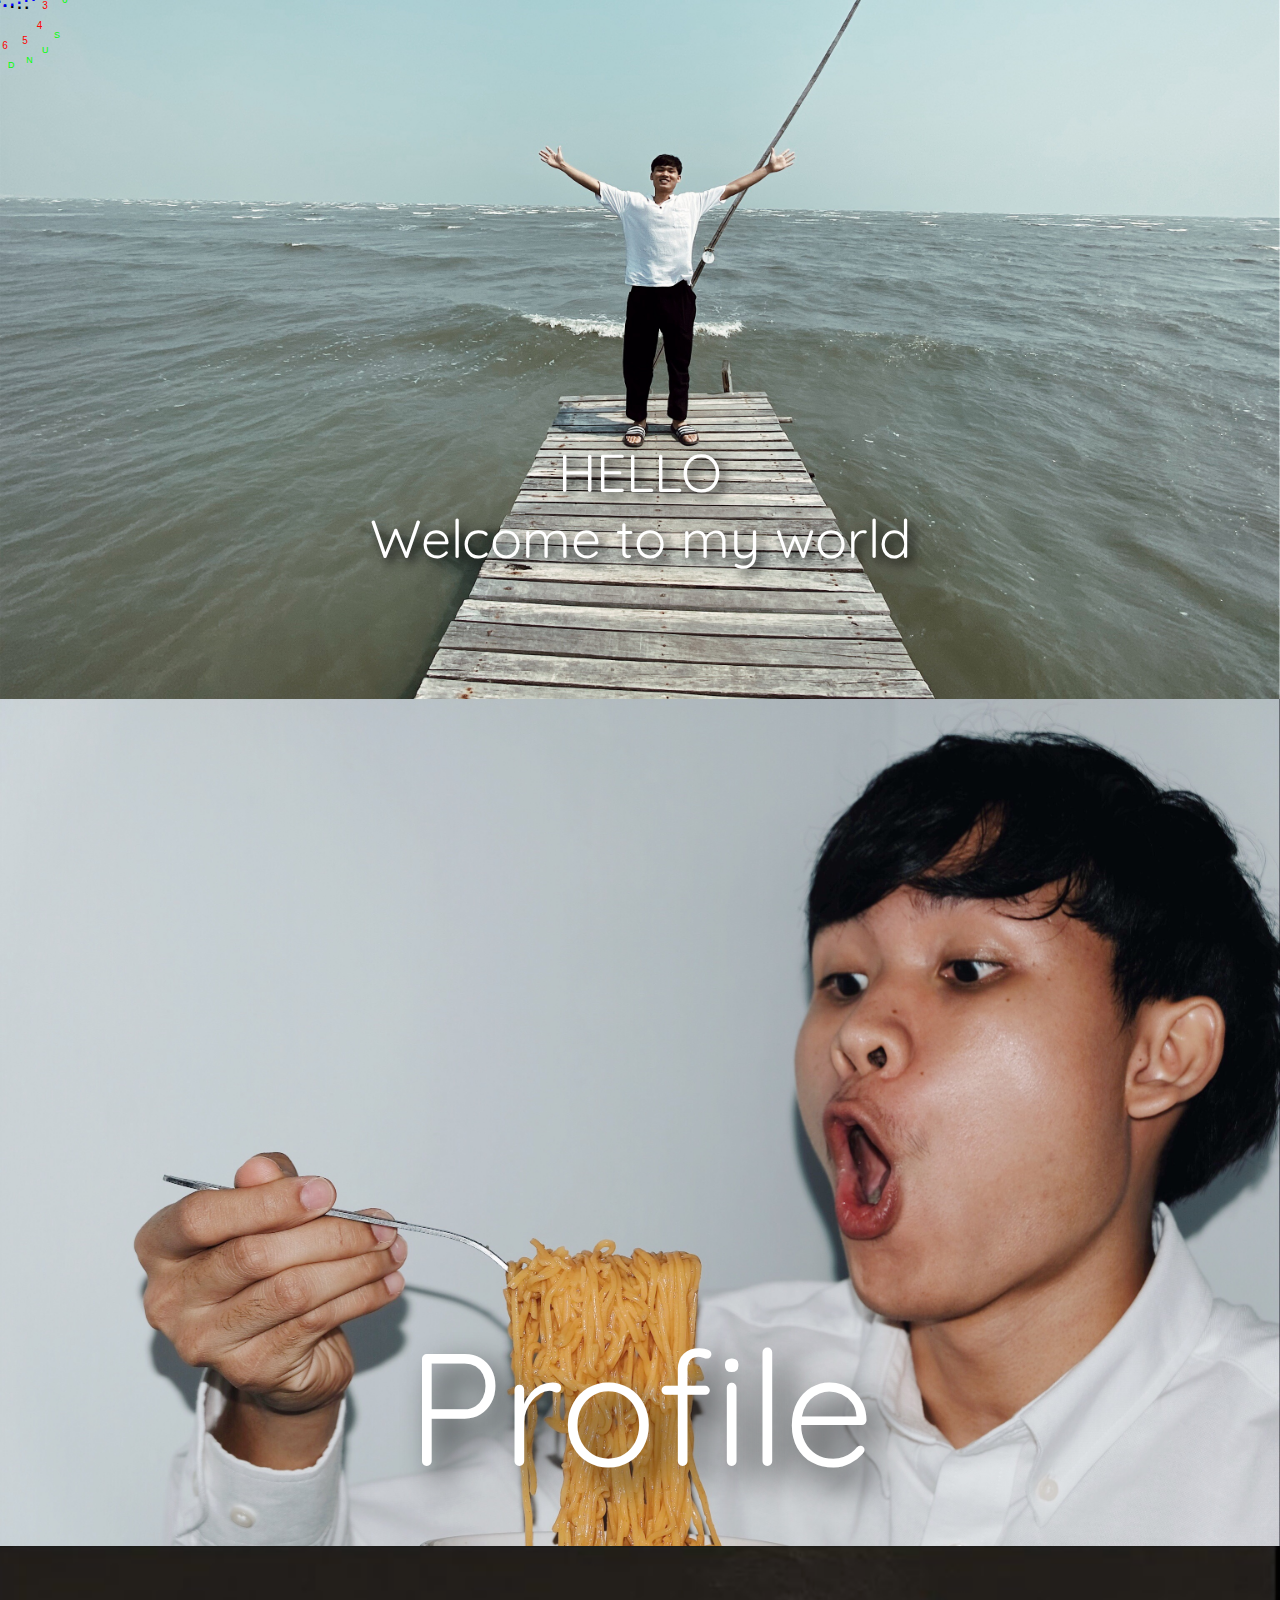
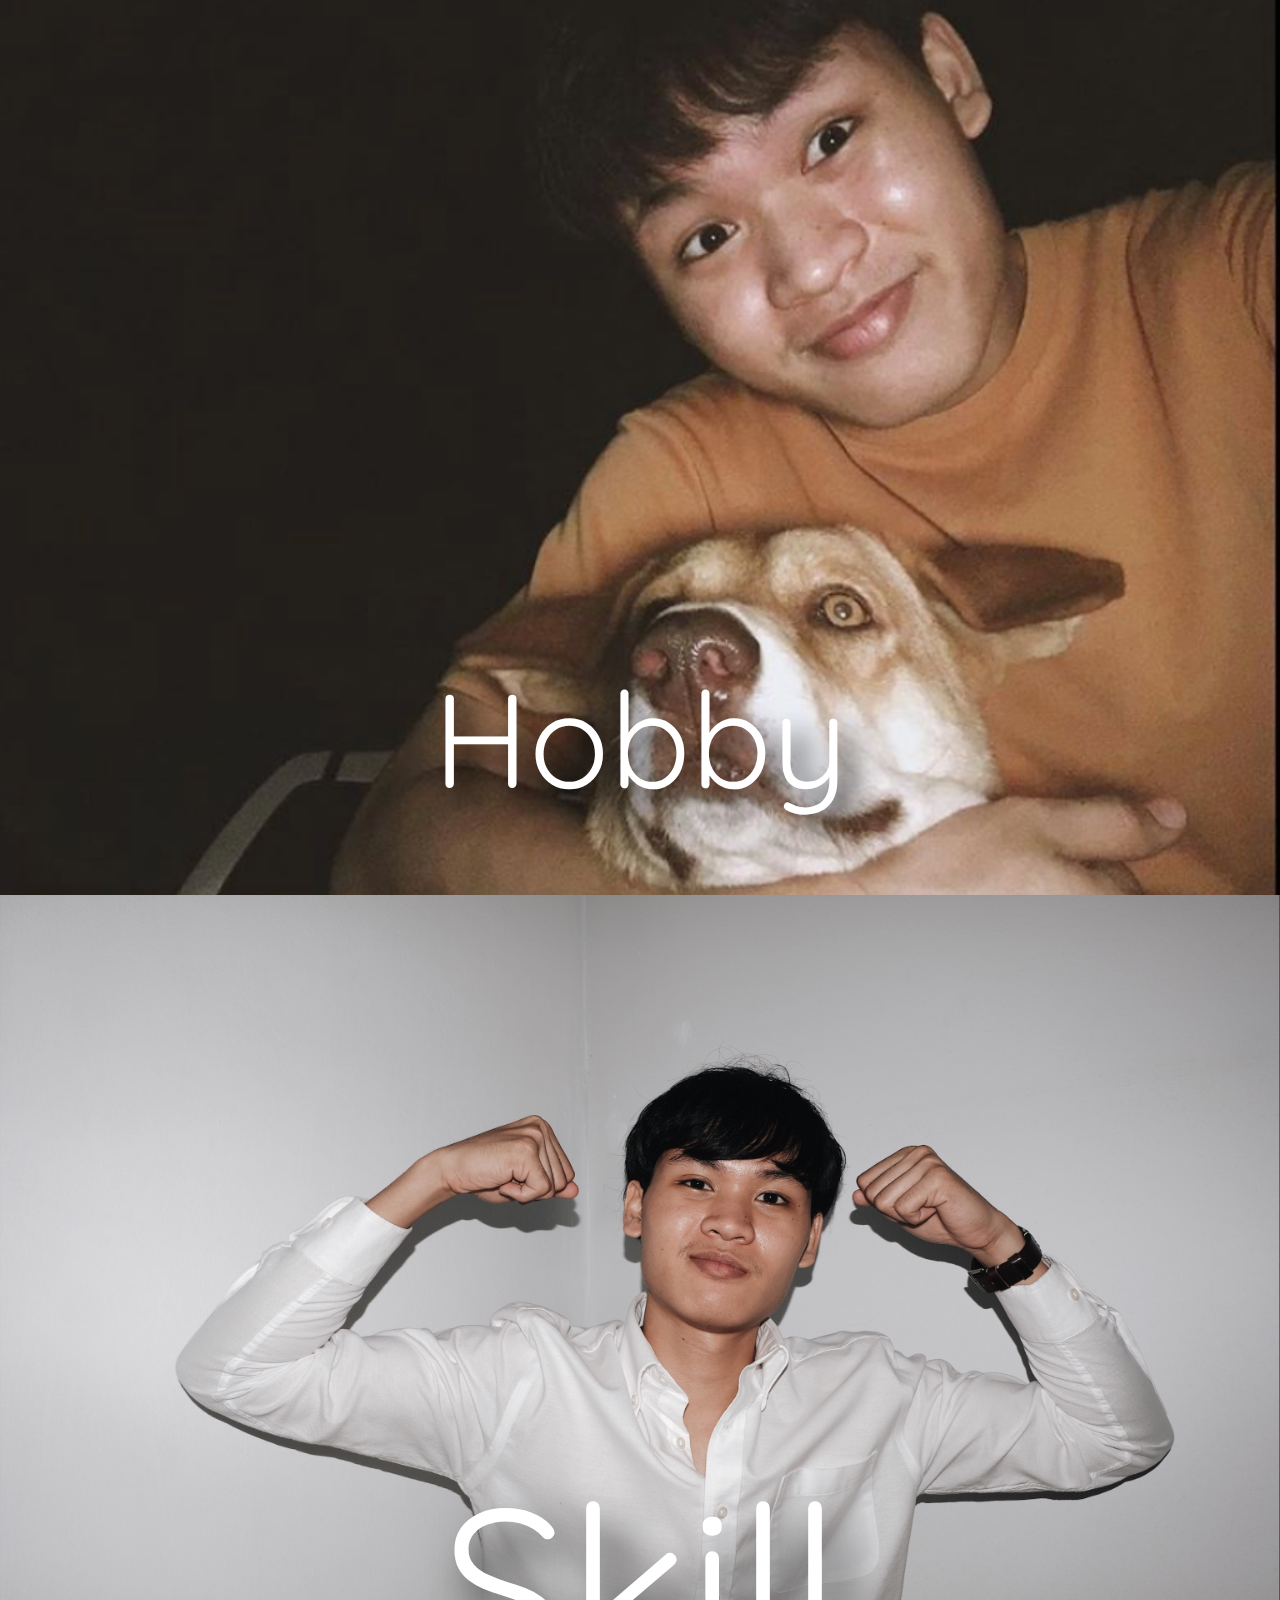
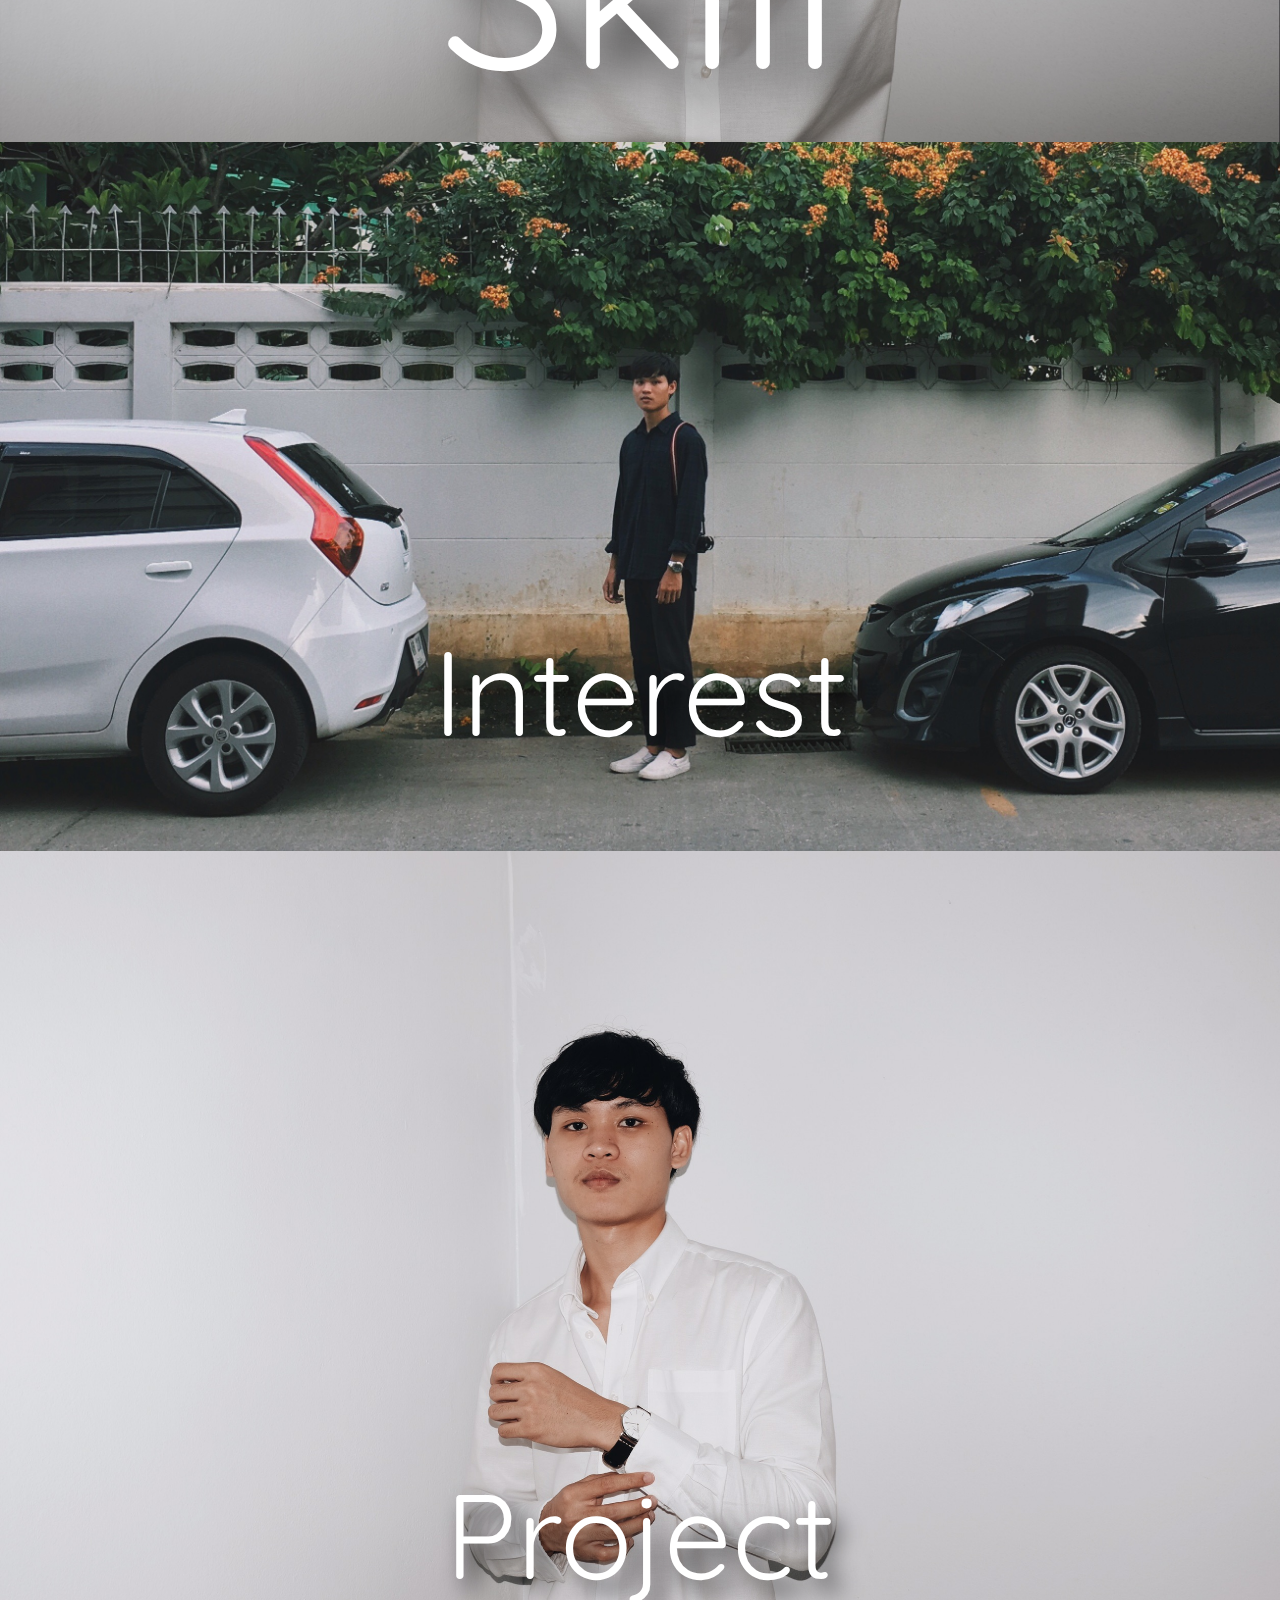
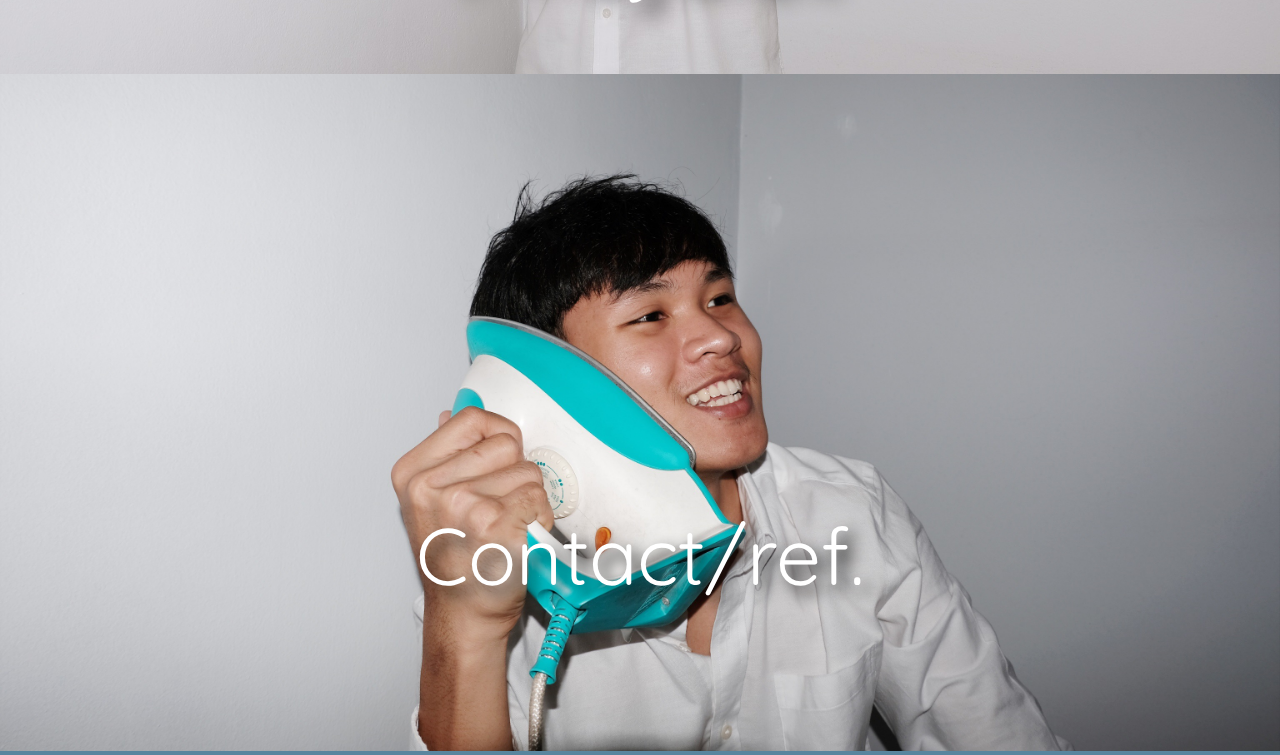
<file: index.html>
<!DOCTYPE html>
<html>
<head>
  <meta name="viewport" content="width=device-width, initial-scale=1">
  <link rel='stylesheet' type='text/css' media='screen' href='css.css'>
  <link href="https://fonts.googleapis.com/css?family=Prompt|Quicksand:700&display=swap" rel="stylesheet">
  <SCRIPT LANGUAGE="javascript" TYPE="text/javascript" src='a.js'></SCRIPT>
</head>
<body>
  <div class="css1"></div>
    <div class="css2"></div>
    
        
    <div class="a1"><img src="pic/photo4.jpg"></div>
      <div class="flex_container1">
          <div class ="a11"> HELLO </br> Welcome to my world</div>
      </div>

    <div class="a2"><img src="pic/photo1.jpg"></div>
      <div class="flex_container2">
          <div class ="a12"> <a href="Profile.html">Profile</a></div>
     </div>

    <div class="a3"><img src="pic/Screen Shot 2563-03-07 at 15.42.41.png"></div>
      <div class="flex_container3">
          <div class ="a13"> <a href="hobby.html">Hobby</a></div>
      </div>

    <div class="a4"><img src="pic/photo3.jpg"></div>
      <div class="flex_container4">
          <div class ="a14"><a href="skill.html">Skill</a></div>
      </div>

    <div class="a5"><img src="pic/photo7.jpg"></div>
      <div class="flex_container5">
         <div class ="a15"> <a href="interest.html">Interest</a></div>
      </div>

      <div class="a7"><img src="pic/S__13533312.jpg"></div>
      <div class="flex_container7">
          <div class ="a17"> <a href="project.html">Project</a></div>
      </div>
  </div>

      <div class="a6"><img src="pic/photo2.jpg"></div>
      <div class="flex_container6">
          <div class ="a16"> <a href="contact.html">Contact/ref.</a></div>
      </div>
  </div>
</body>
</html>
</file>
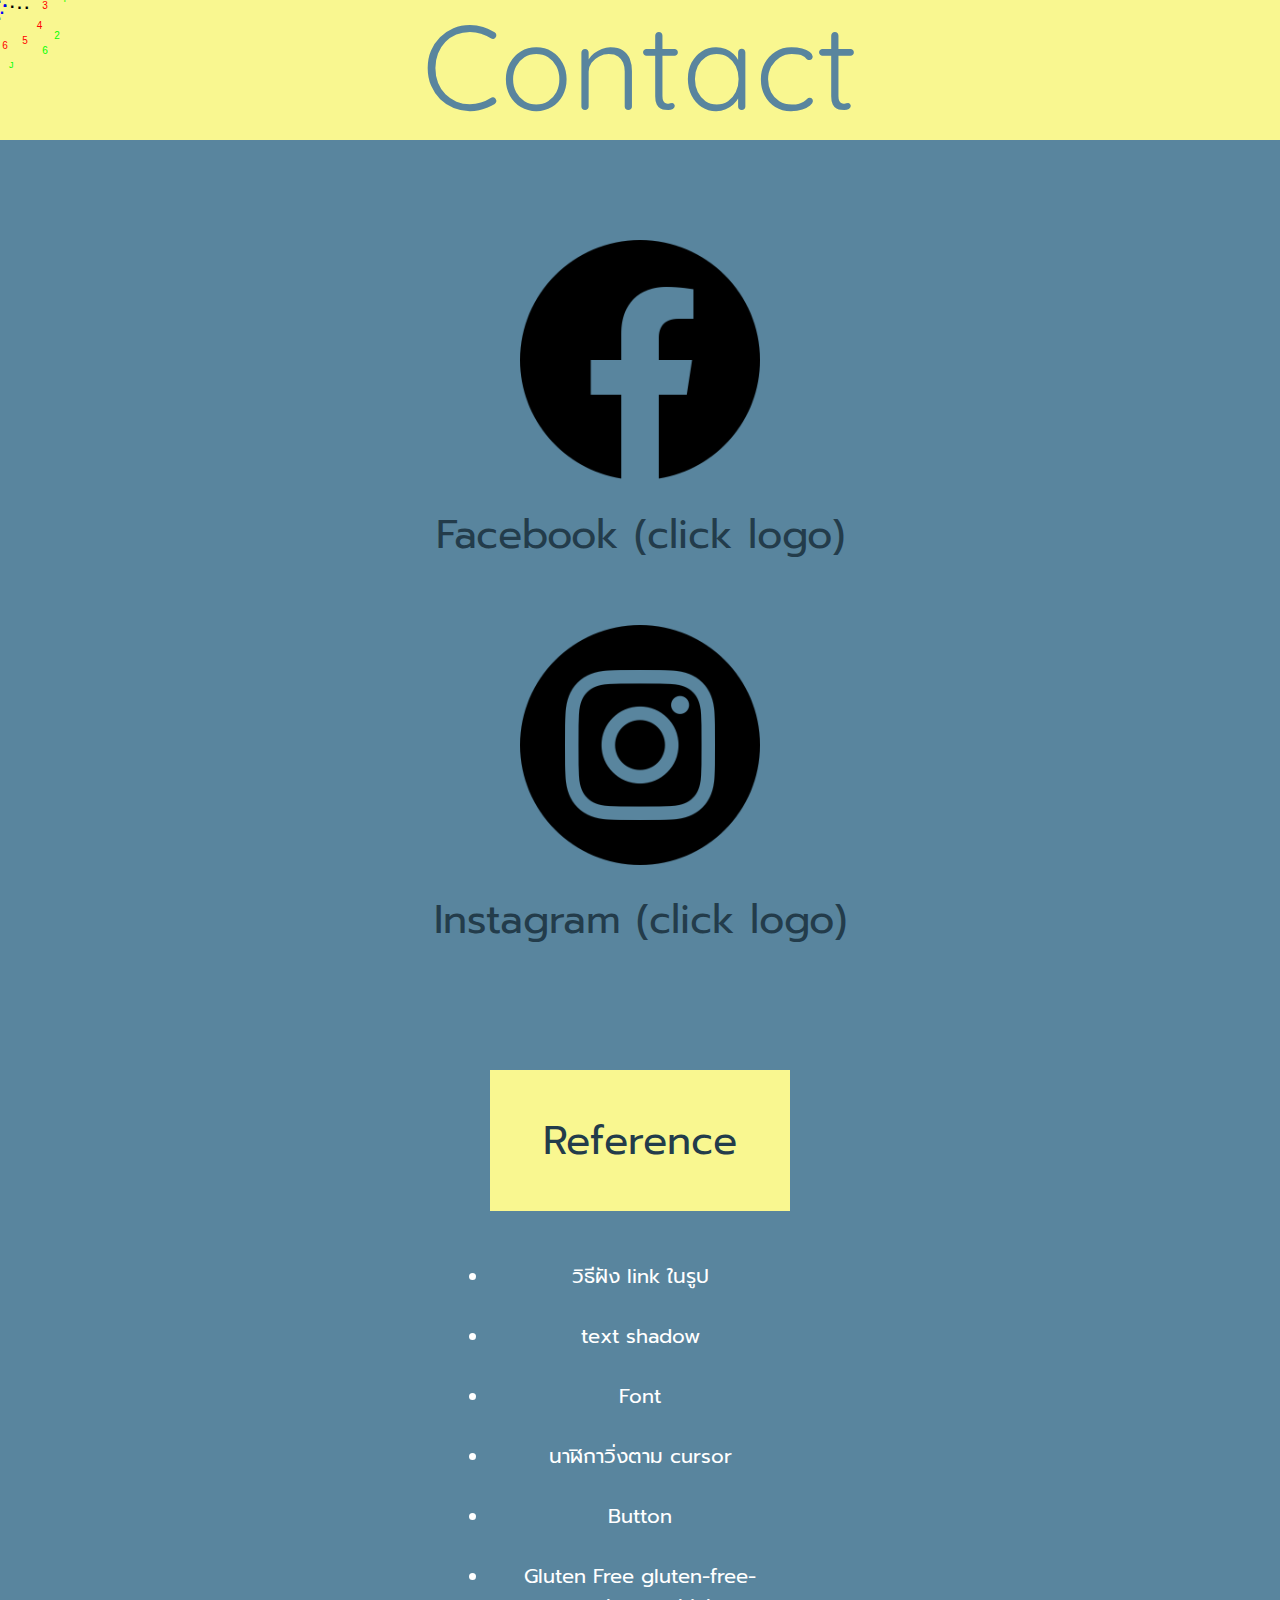
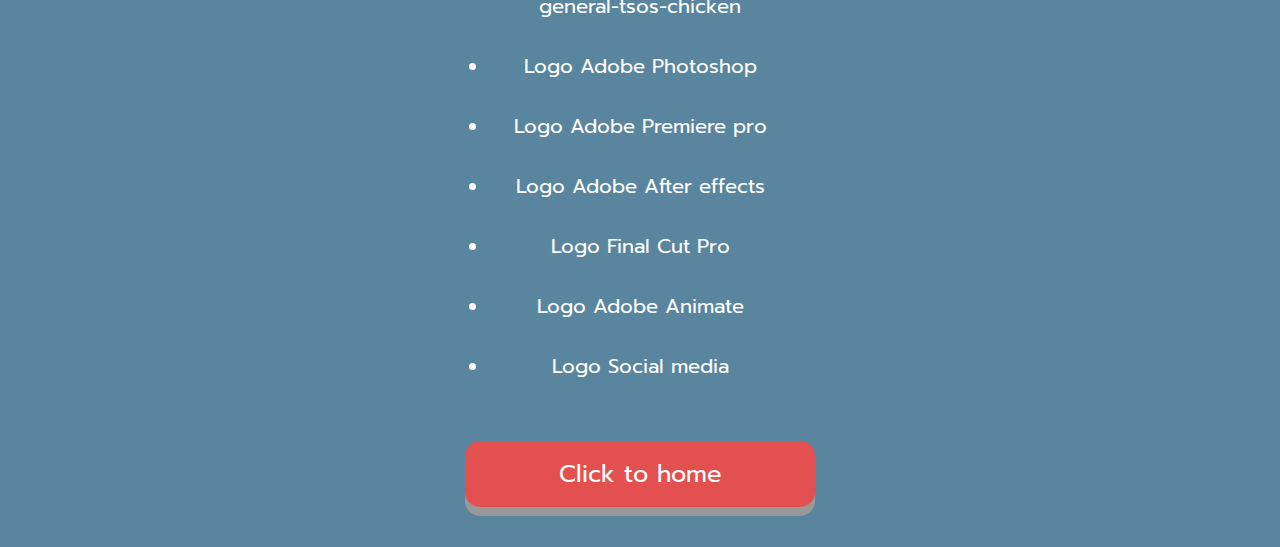
<file: contact.html>
<!DOCTYPE html>
<html>
<head>
  <meta name="viewport" content="width=device-width, initial-scale=1">
  <link rel='stylesheet' type='text/css' media='screen' href='css.css'>
  <link href="https://fonts.googleapis.com/css?family=Prompt|Quicksand:700&display=swap" rel="stylesheet">
  <SCRIPT LANGUAGE="javascript" TYPE="text/javascript" src='a.js'></SCRIPT>
</head>
<body> 
    <div class="css1"></div>
    <div class="css2"></div>
    <div class="f"></div>

    <div class="flex_containerff">
        <div class ="ff"> Contact</div>
    </div>

    <div class="flex_containerf1">
        <div class ="f1"> <a href ="https://www.facebook.com/apinun.wertyuiioo.5" ><img src="pic/fb.png"></a></div>
    </div>
    <div class="flex_containerf2">
        <div class="f2">
            <p>Facebook (click logo)</p>
        </div>
    </div>

    <div class="flex_containerf3">
        <div class ="f3"> <a href ="https://www.instagram.com/gamekc/" ><img src="pic/ig.png"></a></div>
    </div>
    <div class="flex_containerf4">
        <div class="f4">
            <p>Instagram (click logo)</p>
        </div>
    </div>

    <div class="flex_containerf5">
        <div class="f5">
            <p>Reference</p>
        </div>
    </div>

   <div class="flex_containerf6">
    <div class ="f6">
    <li><a href="https://sites.google.com/a/mail.pbru.ac.th/premmaholik/page-2/karlingkhrupphaphdoychikhodhtml">วิธีฝัง link ในรูป</a></li>
    </br><li><a href="http://www.codingbasic.com/style/example/007/text-shadow.html">text shadow</a></li>
    </br><li><a href="https://fonts.google.com/?selection.family=Quicksand">Font</a></li>
    </br><li><a href="https://www.bloggang.com/viewdiary.php?id=yaovarit&month=06-2013&date=02&group=7&gblog=21">นาฬิกาวิ่งตาม cursor</a></li>
    </br><li><a href="https://www.w3schools.com/howto/tryit.asp?filename=tryhow_css_buttons_animate3">Button</a></li>   
    </br><li><a href="https://whitneybond.com/gluten-free-general-tsos-chicken/">Gluten Free gluten-free-general-tsos-chicken</a></li>
    </br><li><a href="https://alreb7menalnet.blogspot.com/2019/09/png-photoshop-logo.html ">Logo Adobe Photoshop</a></li>
    </br><li><a href="https://www.freelogovectors.net/adobe-illustrator-logo/ ">Logo Adobe Premiere pro</a></li>
    </br><li><a href="https://th.m.wikipedia.org/wiki/%E0%B9%84%E0%B8%9F%E0%B8%A5%E0%B9%8C:Adobe_After_Effects_CC_icon.svg ">Logo Adobe After effects</a></li>
    </br><li><a href="https://www.pngitem.com/middle/hihoxob_final-cut-pro-x-logo-final-cut-pro/ ">Logo Final Cut Pro</a></li>
    </br><li><a href="https://en.wikipedia.org/wiki/Adobe_Animate ">Logo Adobe Animate</a></li>
    </br><li><a href="https://www.iconfinder.com/social-media-icons">Logo Social media</a></li>
   </div> 
</div>
<div class="flex_containerb9">
    <div class="button"><a href ="index.html" >Click to home</a></div>
  </div>
</div>
</div>
</body>
</html>
</file>
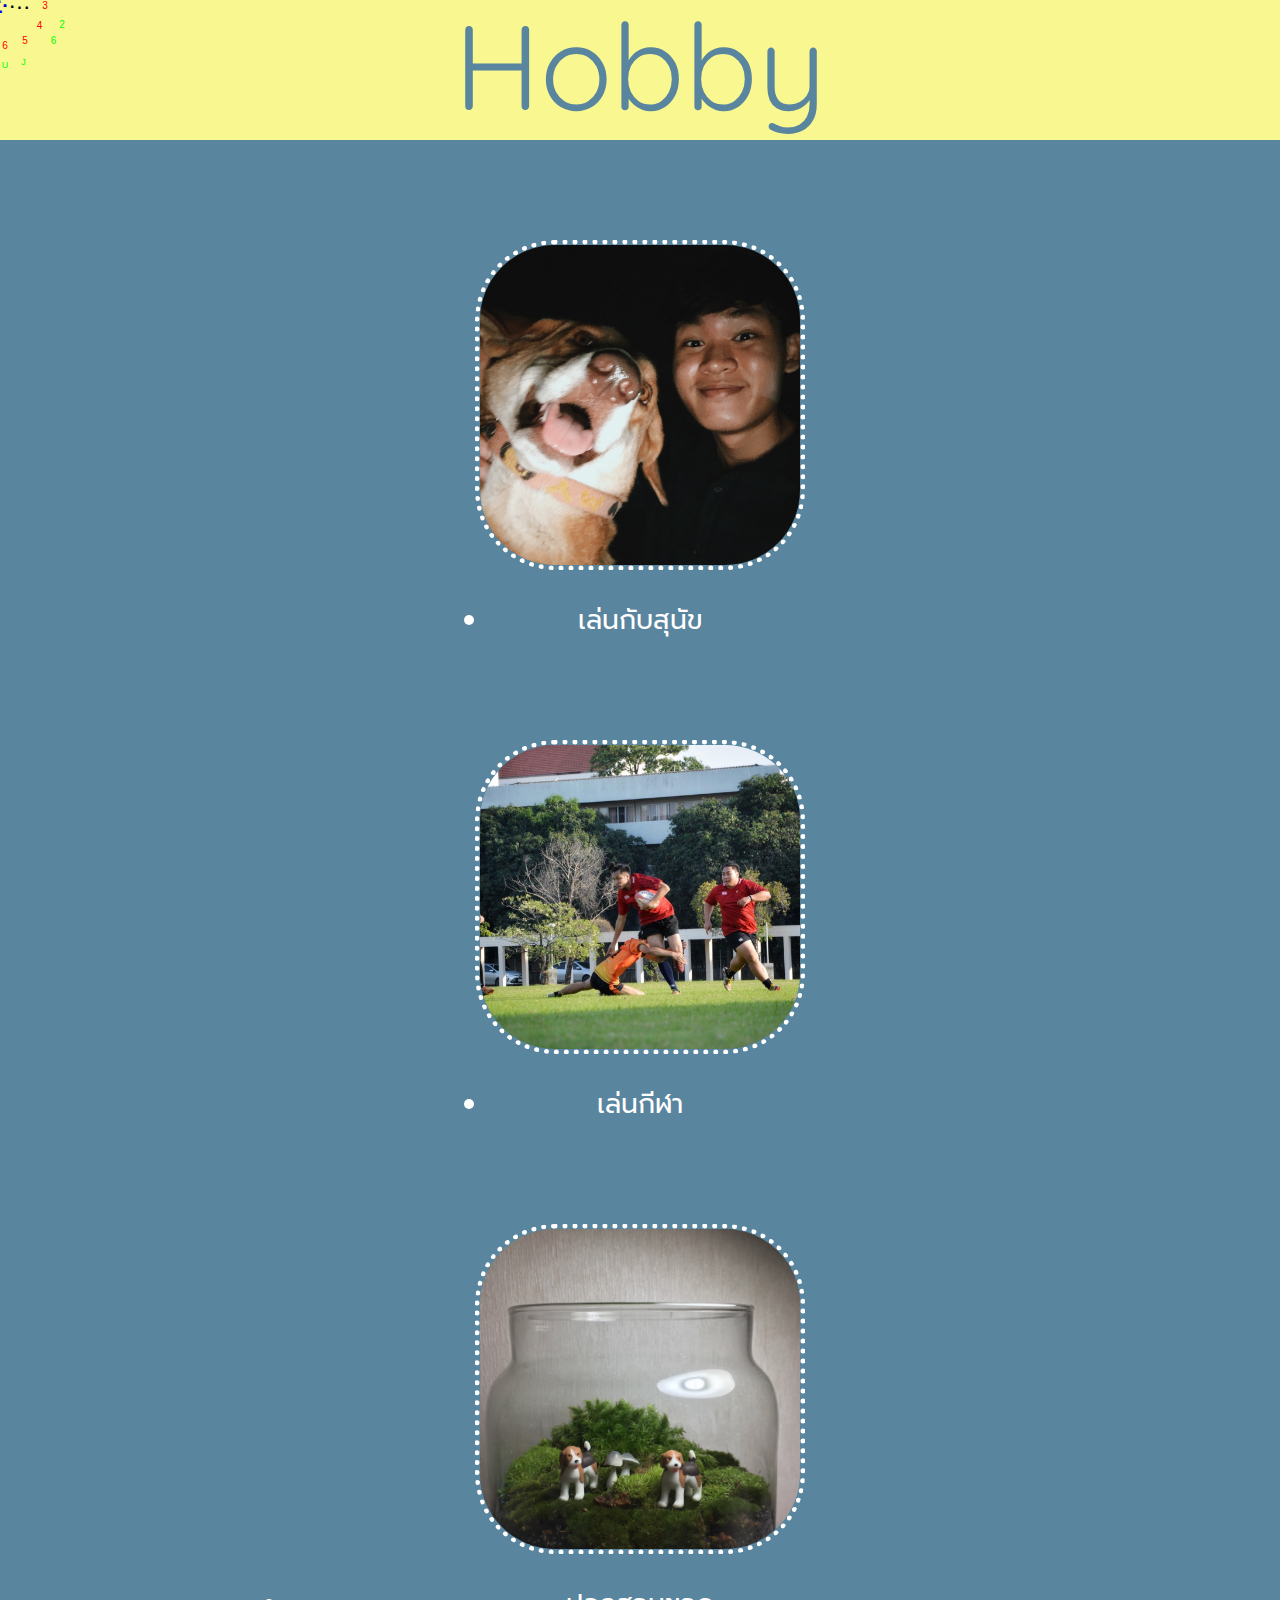
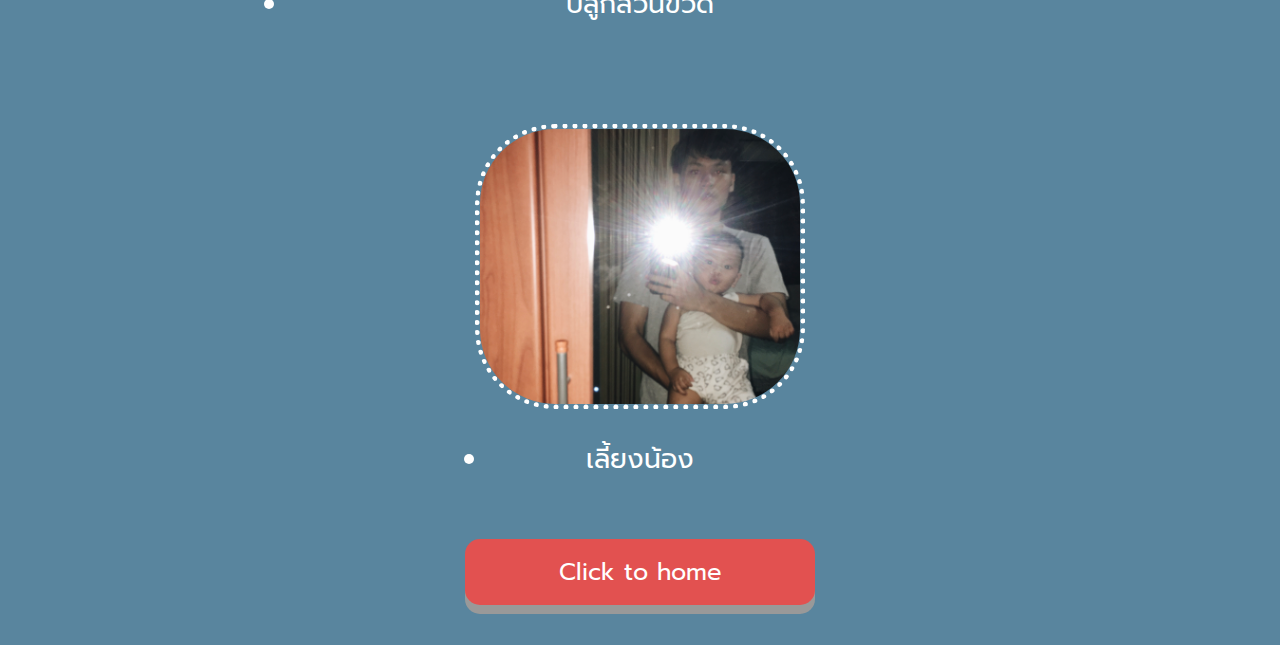
<file: hobby.html>
<!DOCTYPE html>
<html>
<head>
  <meta name="viewport" content="width=device-width, initial-scale=1">
  <link rel='stylesheet' type='text/css' media='screen' href='css.css'>
  <link href="https://fonts.googleapis.com/css?family=Prompt|Quicksand:700&display=swap" rel="stylesheet">
  <SCRIPT LANGUAGE="javascript" TYPE="text/javascript" src='a.js'></SCRIPT>
</head>
<body>
    <div class="css1"></div>
    <div class="css2"></div>
    <div class="c"></div>

    <div class="flex_containerc">
        <div class ="cc"> Hobby</div>
    </div>

    <div class="flex_containerc1">
        <div class="c1"><img src="pic/photoo.jpg">
        </div>
    </div>
    <div class="flex_containerc2">
        <div class="c2"><li>เล่นกับสุนัข</li> </div>
    </div>

    <div class="flex_containerc3">
        <div class="c3"><img src="pic/picrugby.jpg">
        </div>
    </div>
    <div class="flex_containerc4">
        <div class="c4"><li>เล่นกีฬา</li> </div>
    </div>

    <div class="flex_containerc5">
        <div class="c5"><img src="pic/0.jpg">
        </div>
    </div>
    <div class="flex_containerc6">
        <div class="c6"><li>ปลูกสวนขวด</li> </div>
    </div>

    <div class="flex_containerc7">
        <div class="c7"><img src="pic/00.jpg">
        </div>
    </div>
    <div class="flex_containerc8">
        <div class="c8"><li>เลี้ยงน้อง</li> </div>
    </div>

   
  

    <div class="flex_containerb9">
        <div class="button"><a href ="index.html" >Click to home</a></div>
      </div>

      

</body>
</html>
</file>
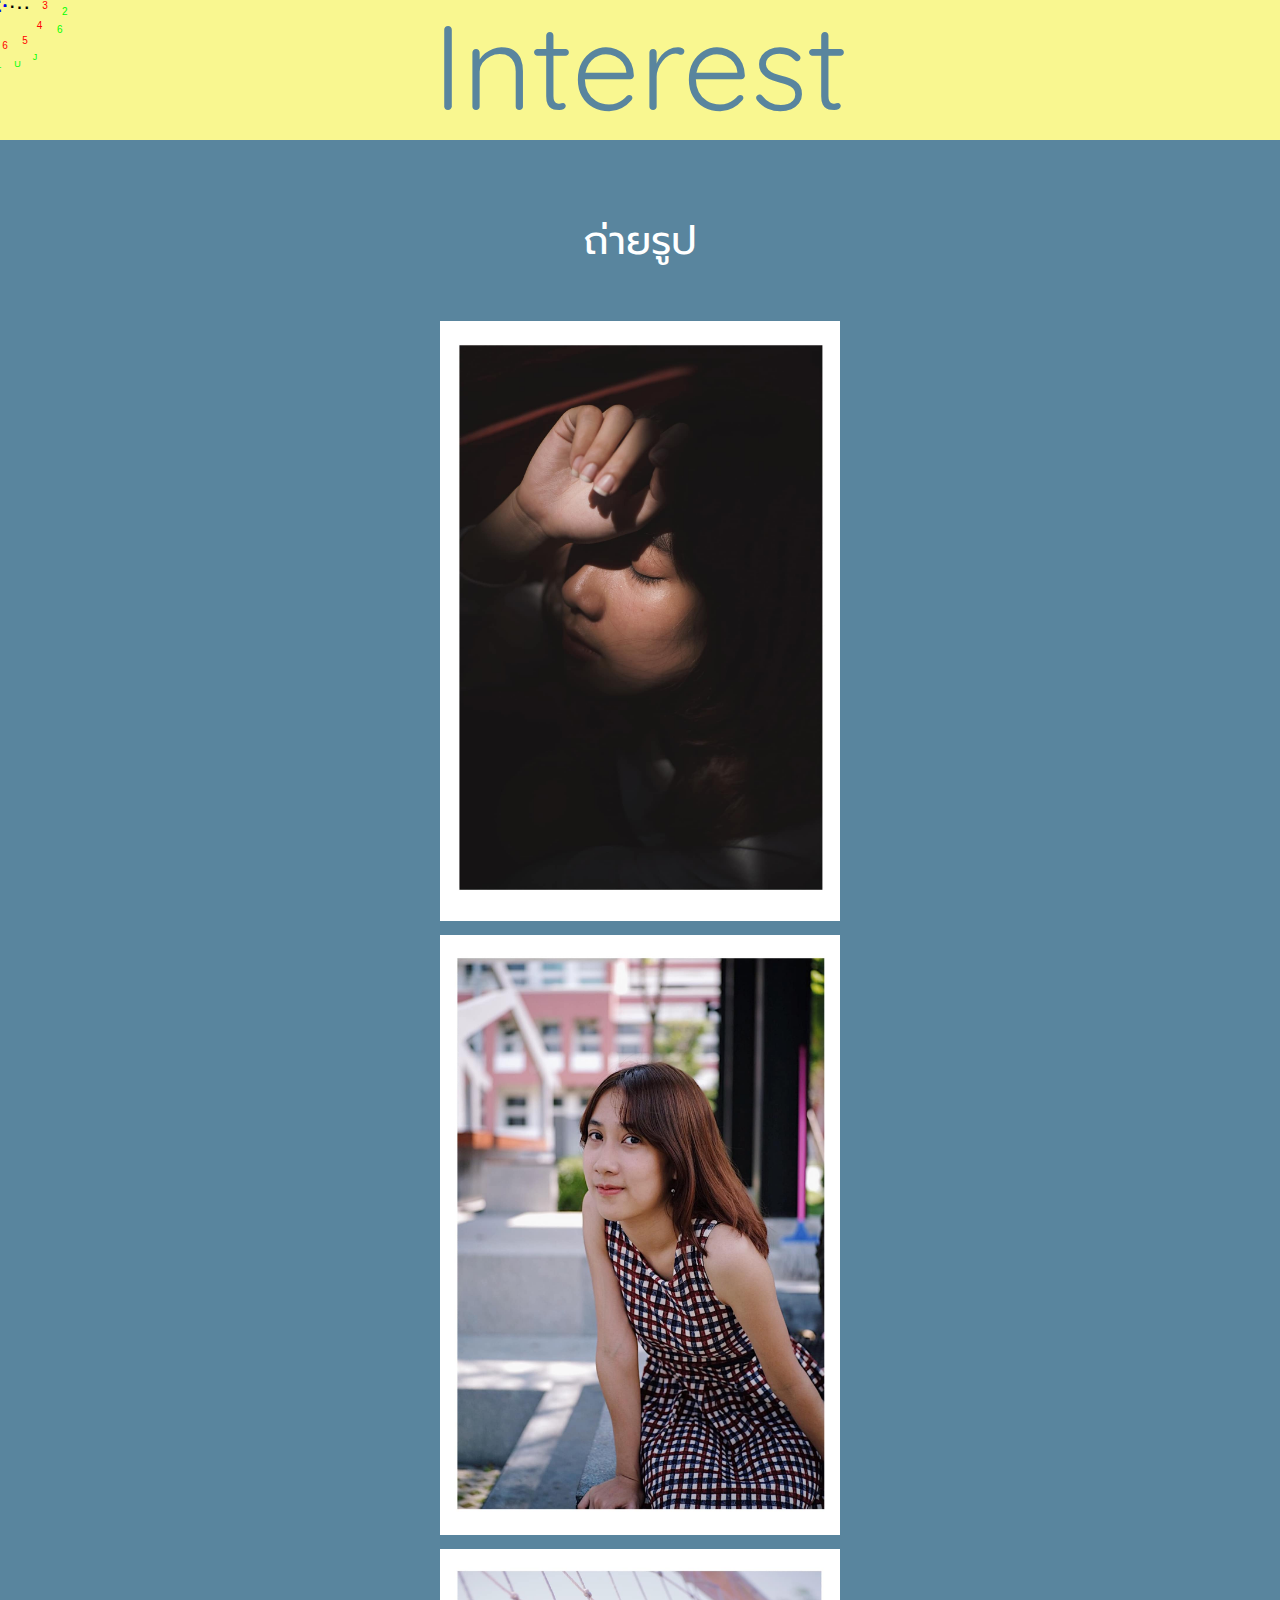
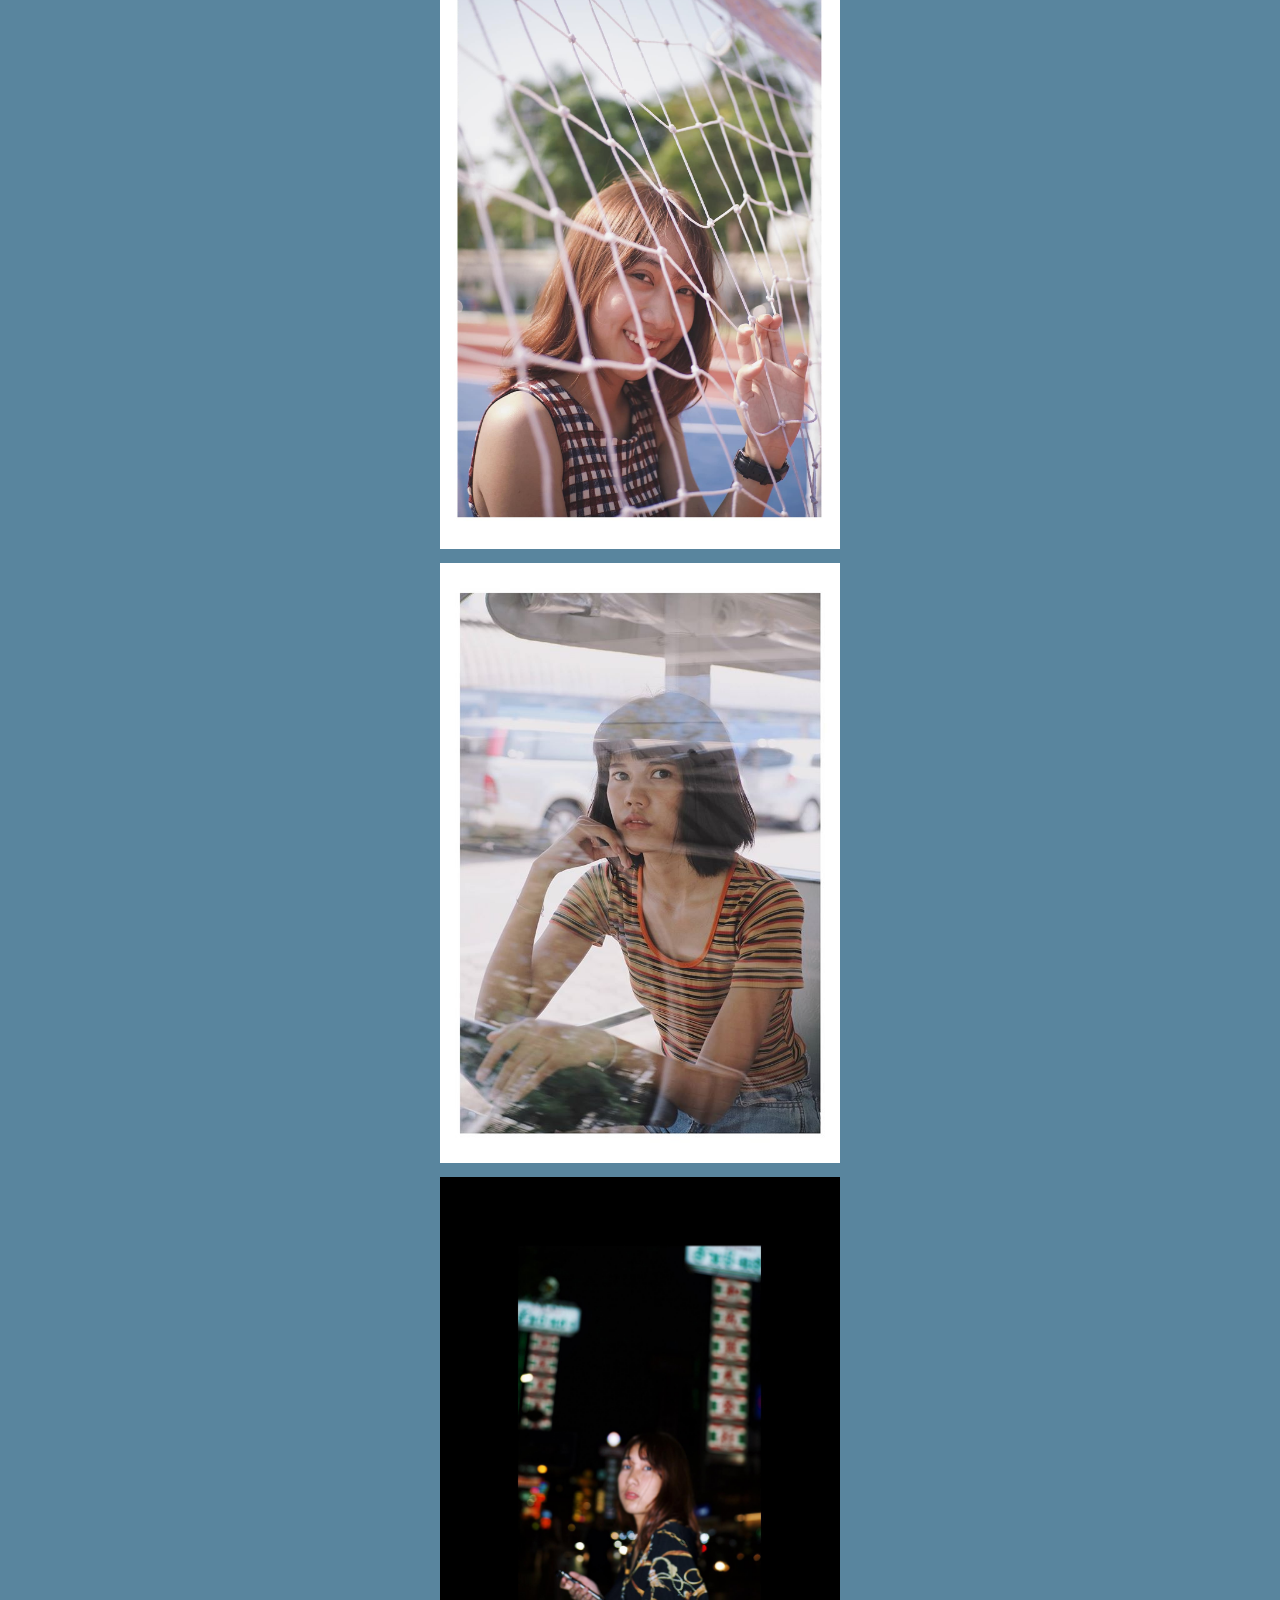
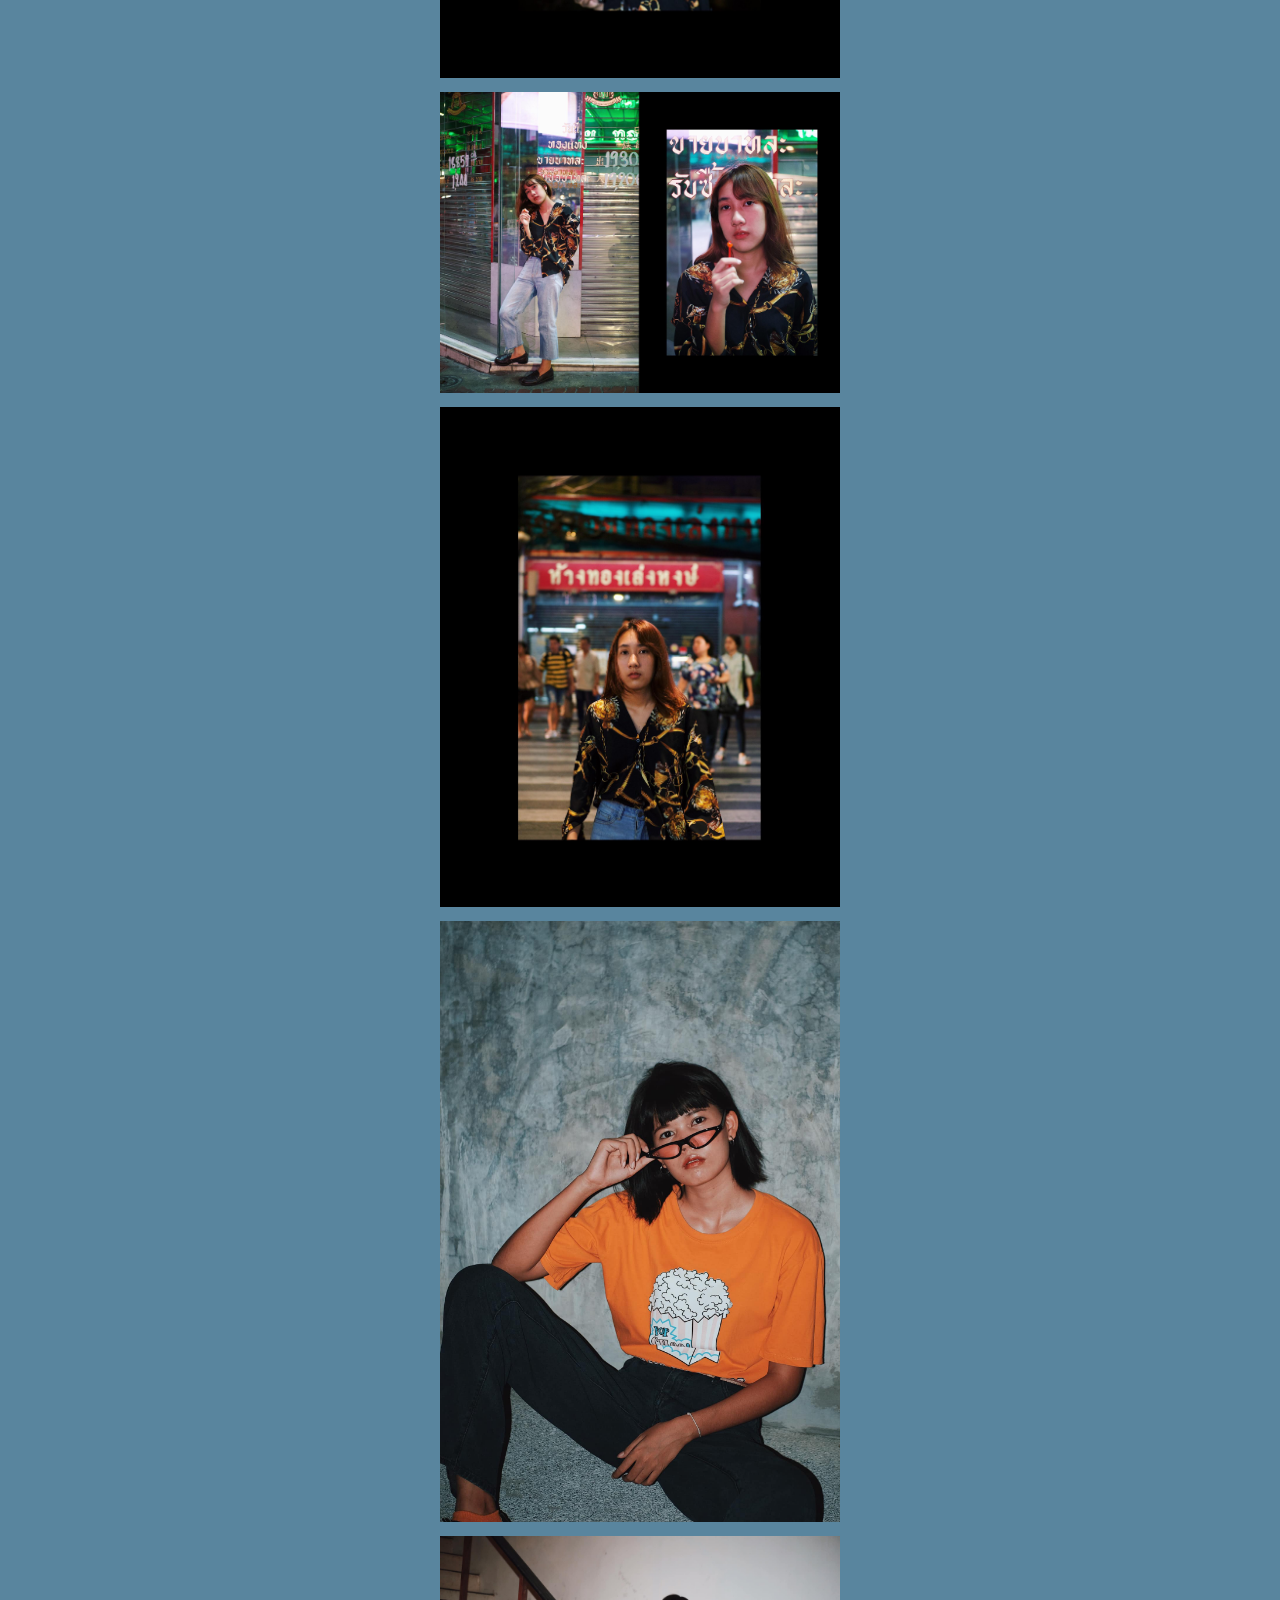
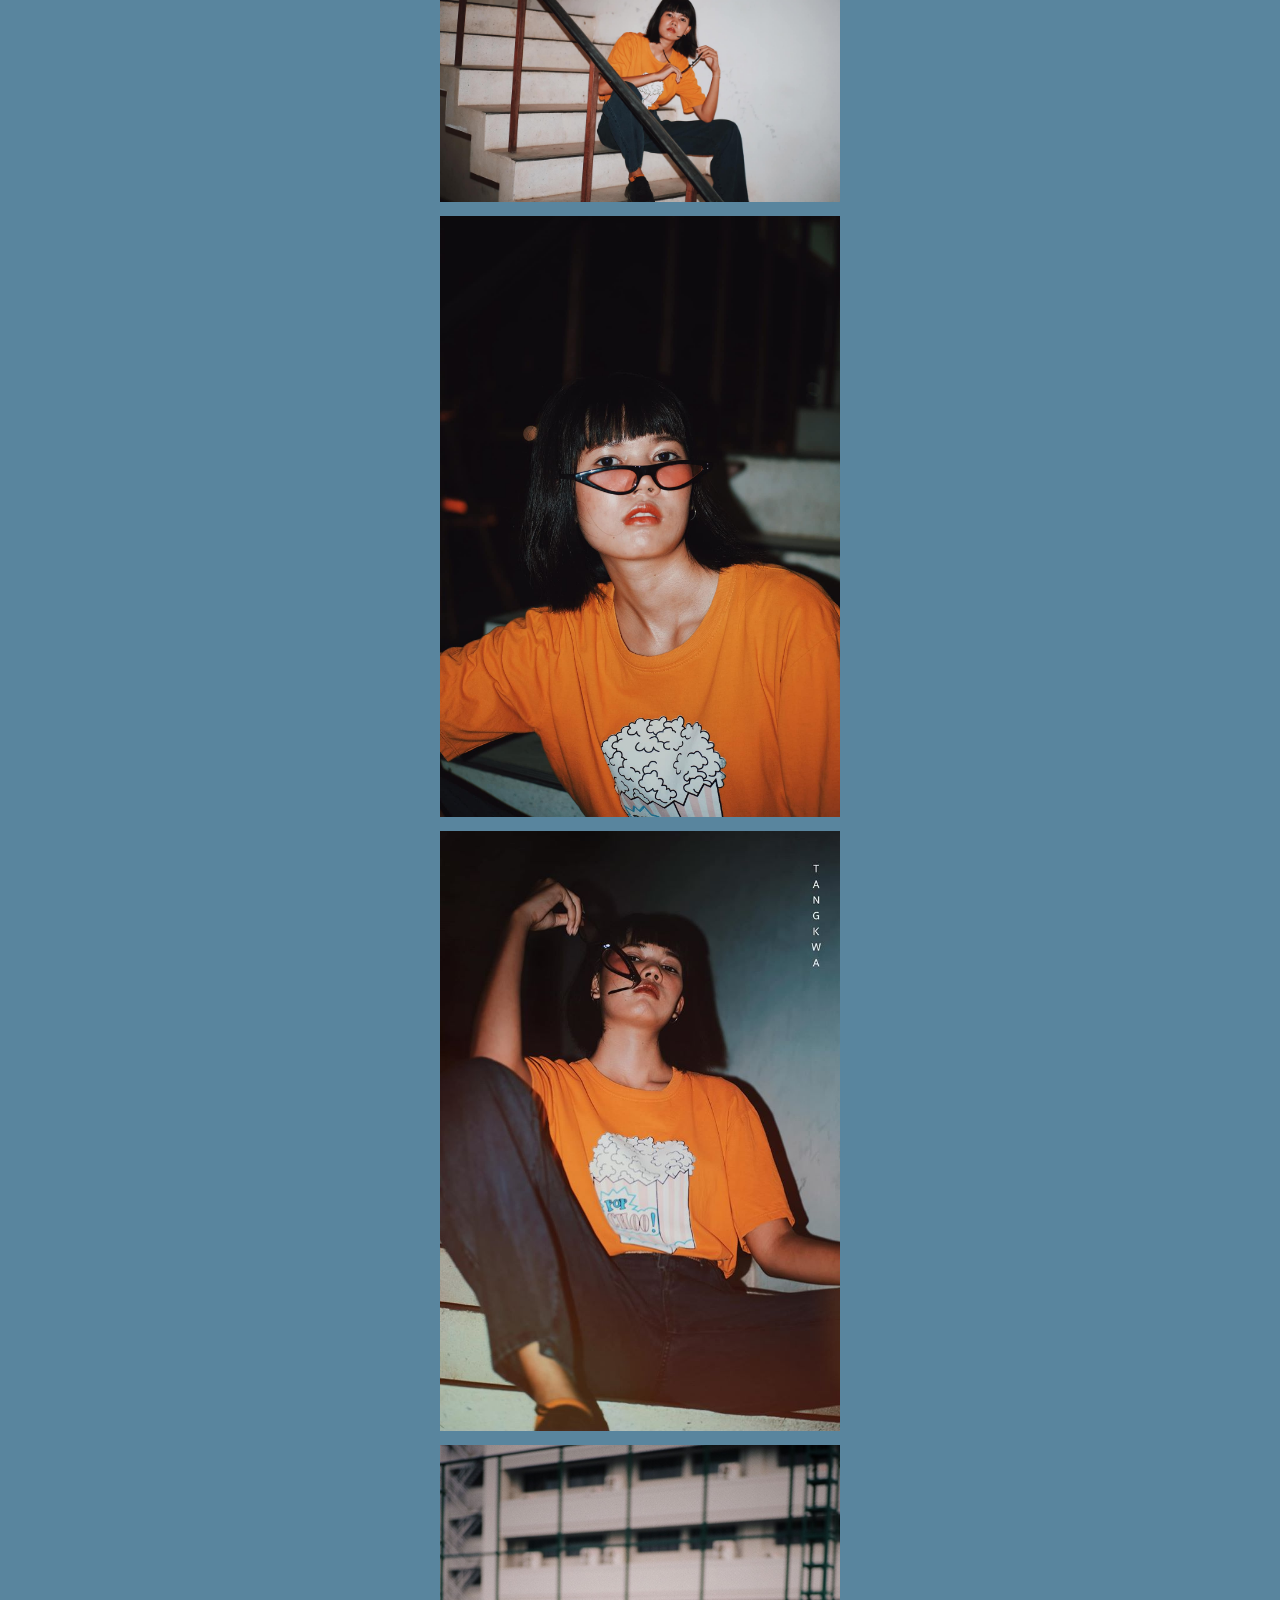
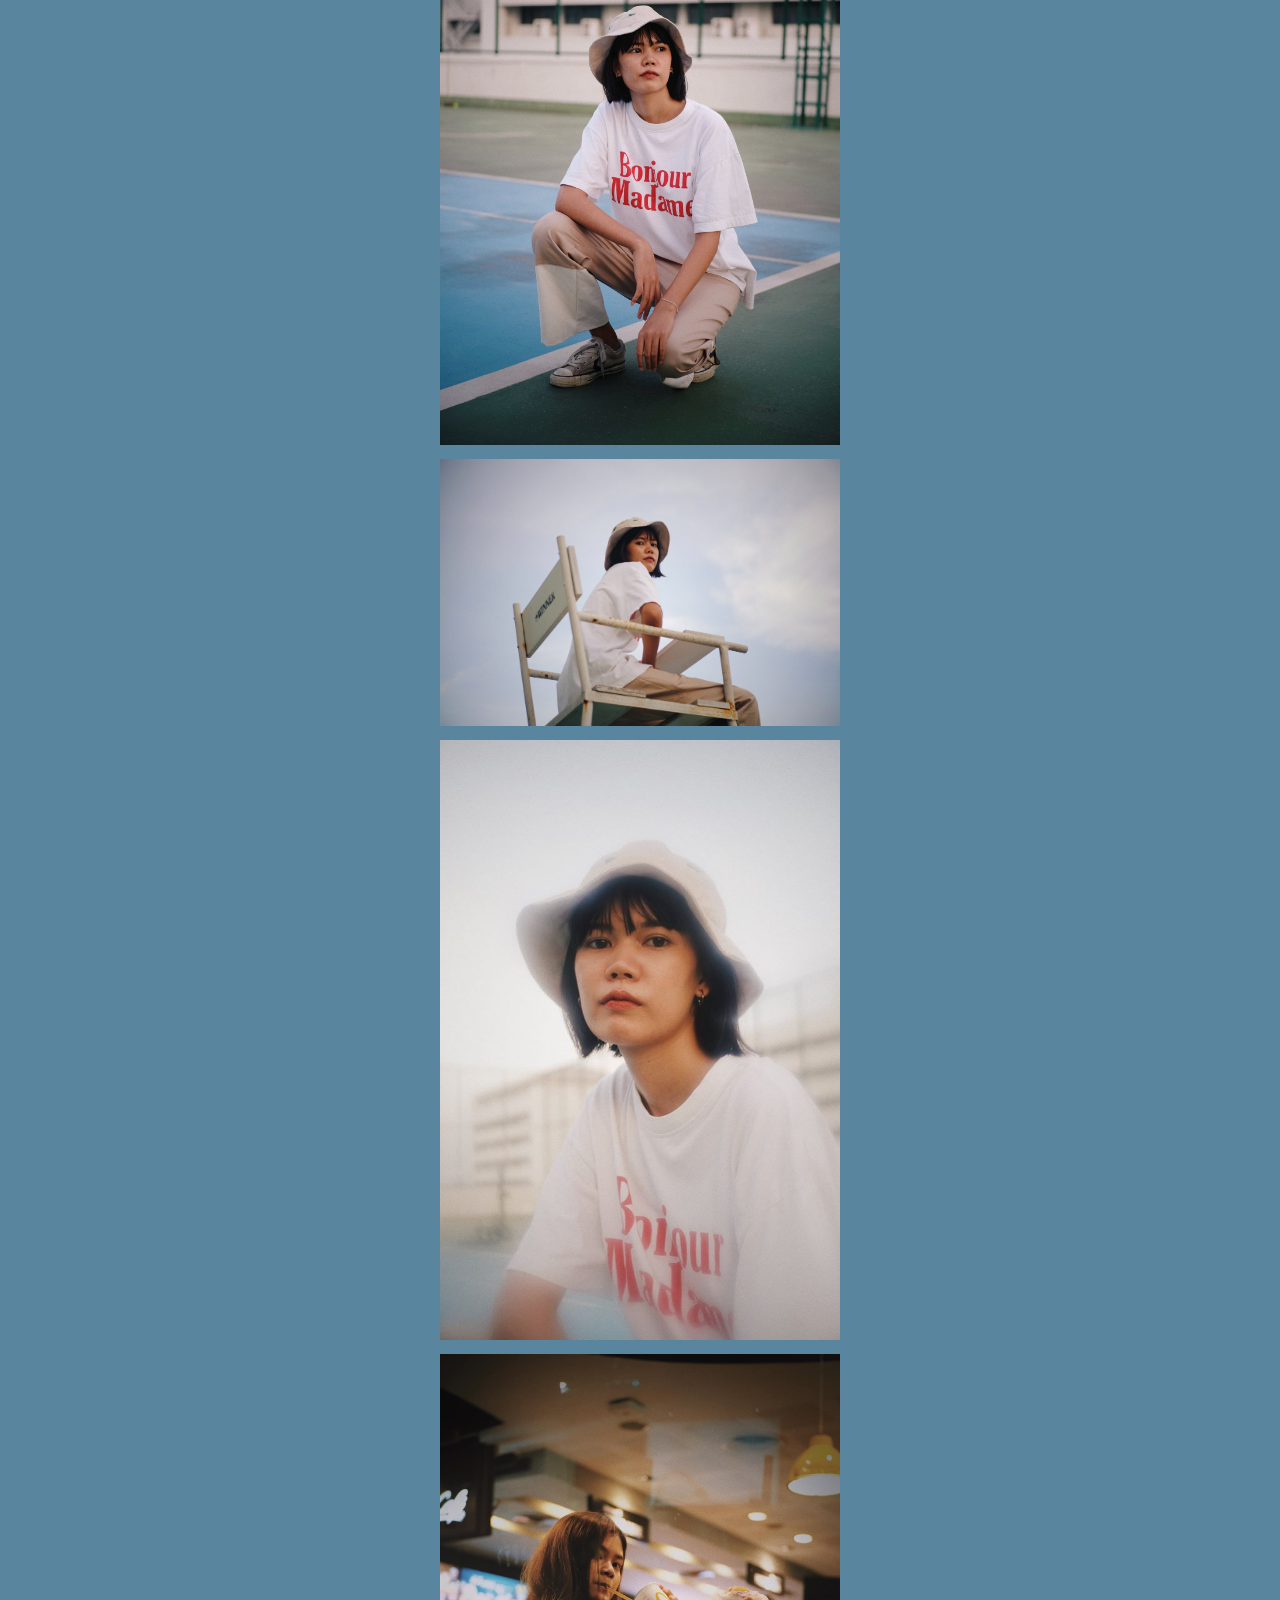
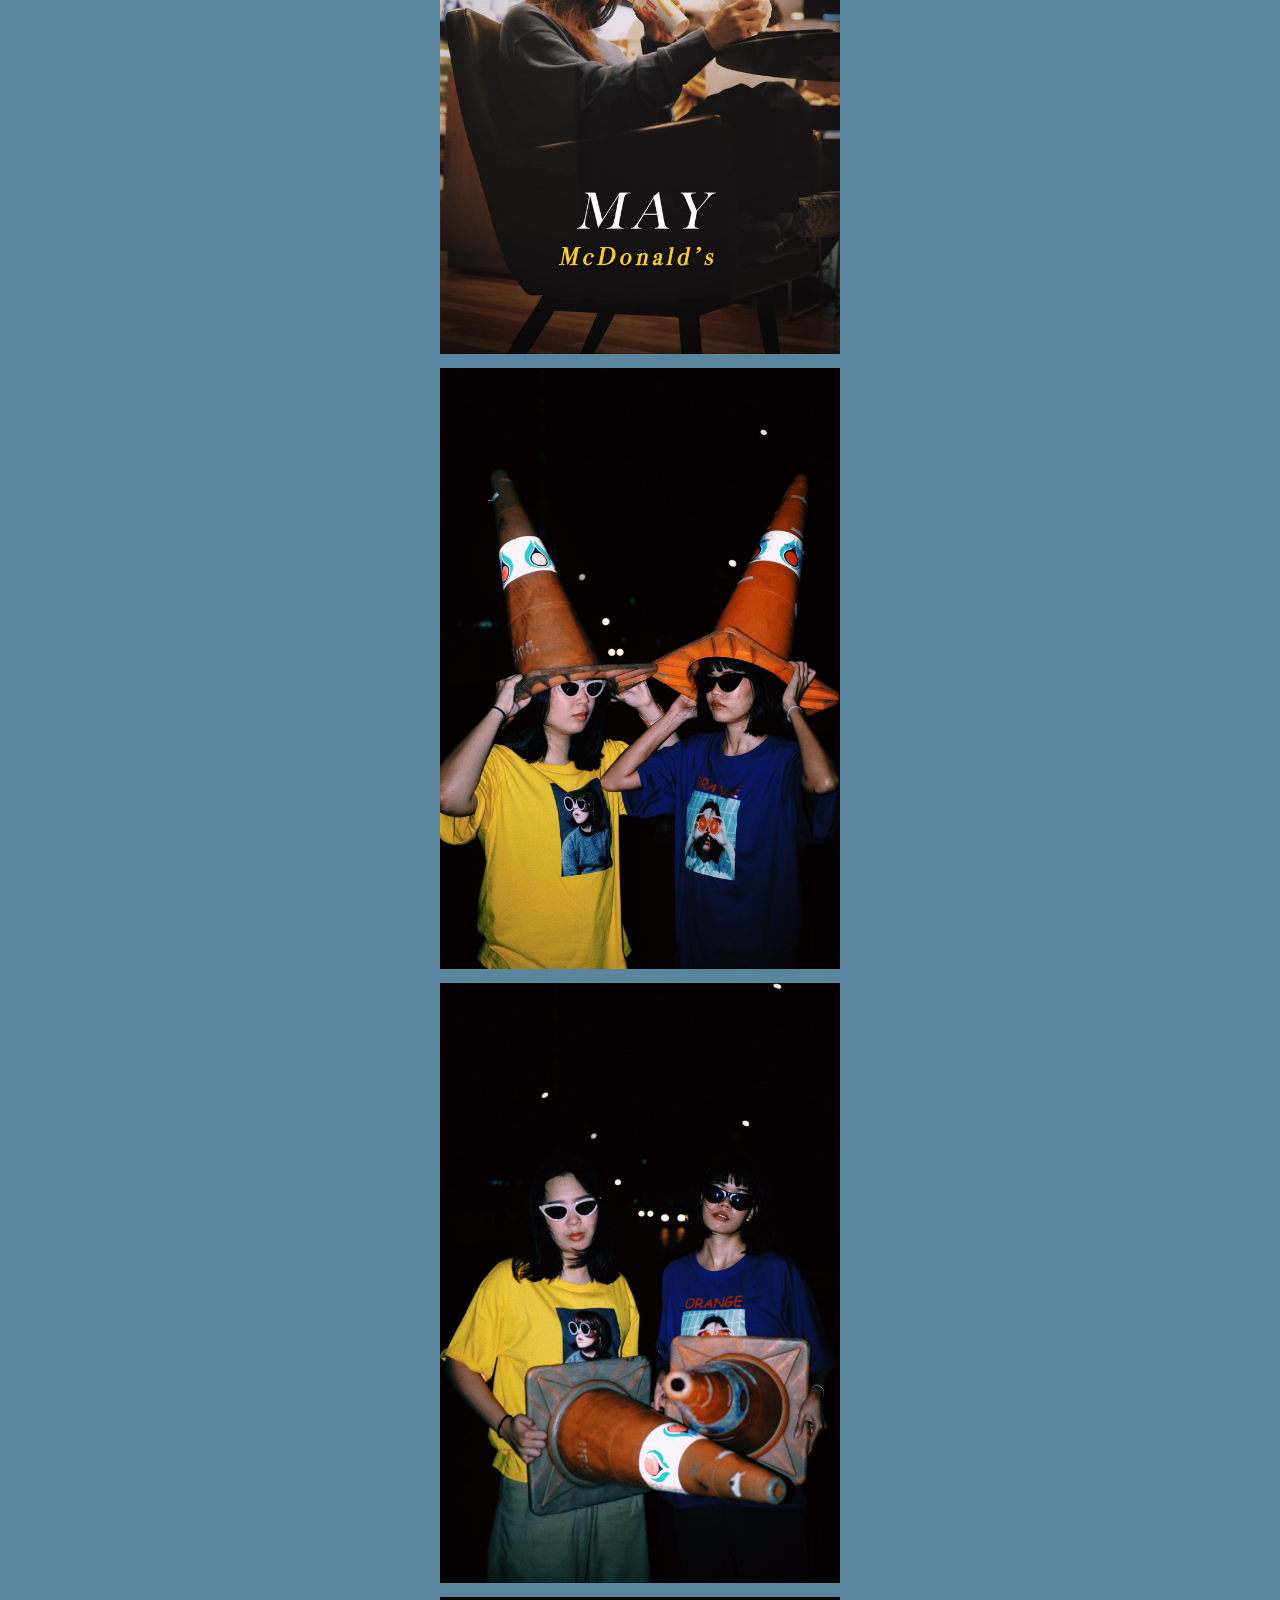
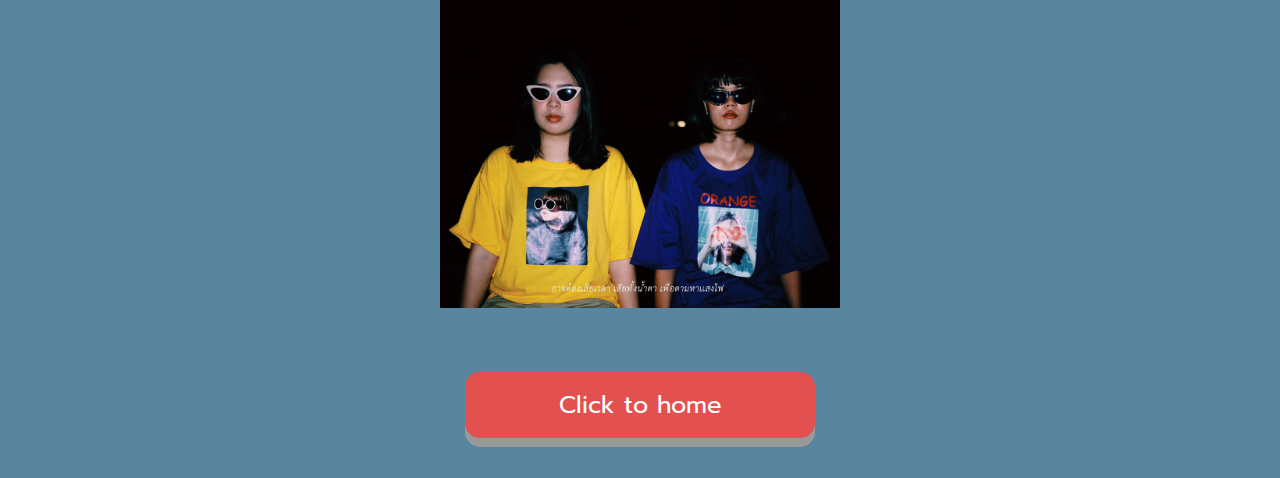
<file: interest.html>
<!DOCTYPE html>
<html>
<head>
  <meta name="viewport" content="width=device-width, initial-scale=1">
  <link rel='stylesheet' type='text/css' media='screen' href='css.css'>
  <link href="https://fonts.googleapis.com/css?family=Prompt|Quicksand:700&display=swap" rel="stylesheet">
  <SCRIPT LANGUAGE="javascript" TYPE="text/javascript" src='a.js'></SCRIPT>
</head>
<body>
    <div class="css1"></div>
    <div class="css2"></div>
    <div class="e"></div>

    <div class="flex_containere">
        <div class ="ee">Interest</div>
    </div>

    <div class="flex_containere2">
        <div class="e2">
            <p>ถ่ายรูป</p>
        </div>
    </div>
    <div class="flex_containere1">
        <div class="e1"><img src="pic/57194539_380576126002449_4124640163034824704_o.jpg">
        </div>
    </div>
    <div class="flex_containere1">
        <div class="e1"><img src="pic/57546411_380576362669092_6678181568365723648_o.jpg">
        </div>
    </div>
    <div class="flex_containere1">
        <div class="e1"><img src="pic/57166047_380576269335768_2547564498777014272_o.jpg">
        </div>
        </div>
    </div>  
    <div class="flex_containere1">
    <div class="e1"><img src="pic/56915779_378728036187258_5916258686497456128_o.jpg">
        </div>
    </div>
    <div class="flex_containere1">
    <div class="e1"><img src="pic/57587023_382310675828994_4692436420113989632_o.jpg">
        </div>
    </div>
    <div class="flex_containere1">
    <div class="e1"><img src="pic/57989047_382310545829007_7164542380769542144_o.jpg">
        </div>
    </div>
    <div class="flex_containere1">
        <div class="e1"><img src="pic/58543481_382310515829010_5255494842934362112_o.jpg">
            </div>
        </div>
   
        <div class="flex_containere1">
            <div class="e1"><img src="pic/59550533_388419805218081_3033906494929108992_o.jpg">
            </div>
        </div>
        <div class="flex_containere1">
            <div class="e1"><img src="pic/59439950_388419841884744_3751598940294742016_o.jpg">
            </div>
        </div>
        <div class="flex_containere1">
            <div class="e1"><img src="pic/59464735_388419728551422_4259825310943412224_o.jpg">
            </div>
            </div>
        </div>  
        <div class="flex_containere1">
        <div class="e1"><img src="pic/59682468_388420128551382_2121828464016228352_o.jpg">
            </div>
        </div>
        <div class="flex_containere1">
        <div class="e1"><img src="pic/60720040_399065827486812_4095398088653406208_o.jpg">
            </div>
        </div>
        <div class="flex_containere1">
        <div class="e1"><img src="pic/60638400_399065640820164_8152003023372025856_o.jpg">
            </div>
        </div>
        <div class="flex_containere1">
            <div class="e1"><img src="pic/60739915_399065510820177_7178487894766518272_o.jpg">
                </div>
            </div>
            <div class="flex_containere1">
                <div class="e1"><img src="pic/61221702_402963533763708_5101254260868251648_o.jpg">
                </div>
            </div>
            <div class="flex_containere1">
                <div class="e1"><img src="pic/64685508_417373798989348_6283204586140336128_o.jpg">
                </div>
                </div>
            </div>  
            <div class="flex_containere1">
            <div class="e1"><img src="pic/64596006_417373665656028_5918869111785390080_o.jpg">
                </div>
            </div>
            <div class="flex_containere1">
            <div class="e1"><img src="pic/64639239_417373678989360_7693038737902534656_o.jpg">
                </div>
            </div>
            
            <div class="flex_containerb9">
                <div class="button"><a href ="index.html" >Click to home</a></div>
              </div>
</body>
</html>
</file>
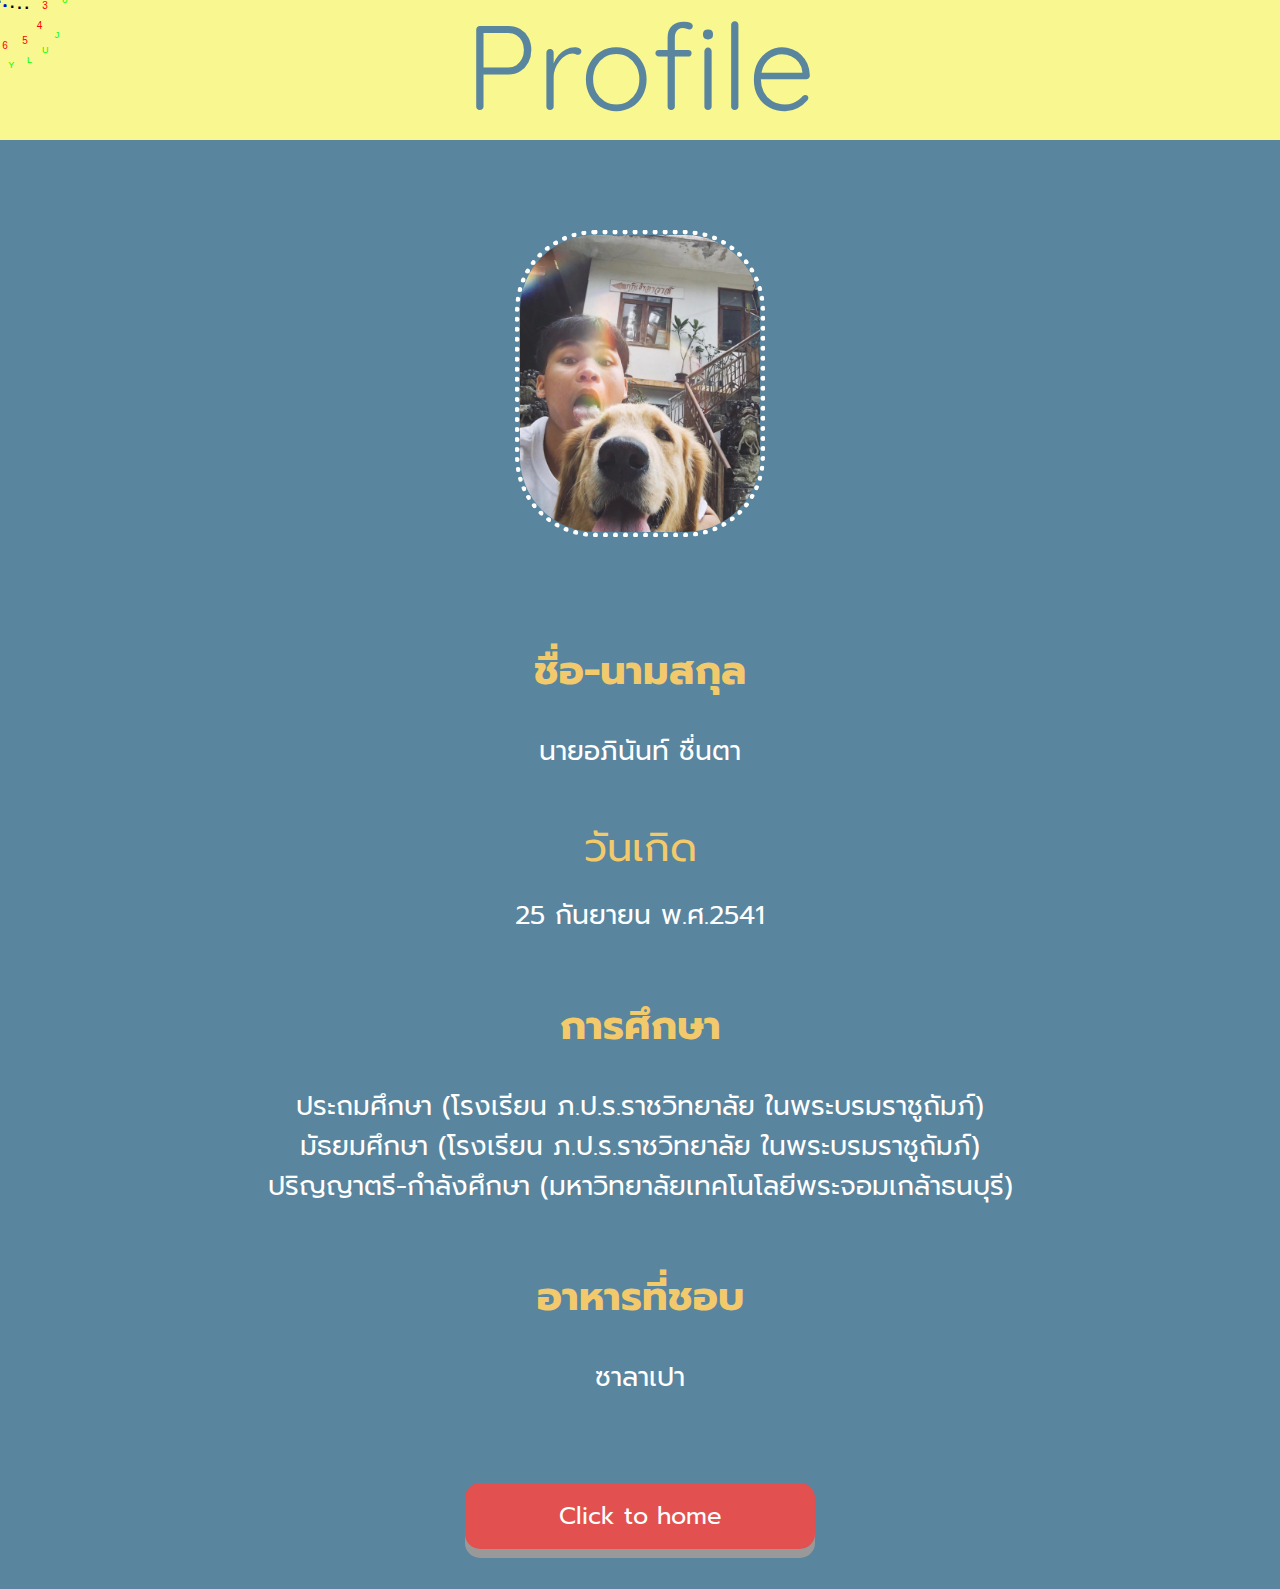
<file: Profile.html>
<!DOCTYPE html>
<html>
<head>
  <meta name="viewport" content="width=device-width, initial-scale=1">
  <link rel='stylesheet' type='text/css' media='screen' href='css.css'>
  <link href="https://fonts.googleapis.com/css?family=Prompt|Quicksand:700&display=swap" rel="stylesheet">
  <SCRIPT LANGUAGE="javascript" TYPE="text/javascript" src='a.js'></SCRIPT>
</head>
<body>
  <div class="css1"></div>
    <div class="css2"></div>
    
    <div class="b"></div>

      <div class="flex_containerb">
          <div class ="bb"> Profile</div>
      </div>

      <div class="flex_containerbp">
        <div class="bp"><img src="pic/IMG_5550.jpg">
        </div>
    </div>

      <div class="flex_containerb1">
          <div class="b1"><h4>ชื่อ-นามสกุล</h4></div>
      </div>

      <div class="flex_containerb2">
        <div class="b2"><p>นายอภินันท์ ชื่นตา</p></div>
      </div>

      <div class="flex_containerb3">
        <div class="b3"><p>วันเกิด</p></div>
      </div>

      <div class="flex_containerb4">
        <div class="b4"><p>25 กันยายน พ.ศ.2541</p></div>
      </div>

      <div class="flex_containerb5">
        <div class="b5"><h4>การศึกษา</h4></div>
      </div>

      <div class="flex_containerb6">
        <div class="b6"><p> ประถมศึกษา (โรงเรียน ภ.ป.ร.ราชวิทยาลัย ในพระบรมราชูถัมภ์)</br>
    มัธยมศึกษา  (โรงเรียน ภ.ป.ร.ราชวิทยาลัย ในพระบรมราชูถัมภ์) </br>
    ปริญญาตรี-กำลังศึกษา (มหาวิทยาลัยเทคโนโลยีพระจอมเกล้าธนบุรี)</p></div>
      </div>

      <div class="flex_containerb7">
        <div class="b7"><h4>อาหารที่ชอบ</h4></div>
      </div>

      <div class="flex_containerb8">
        <div class="b8"><p>ซาลาเปา</p></div>
      </div>

      <div class="flex_containerb9">
        <div class="button"><a href ="index.html" >Click to home</a></div>
      </div>




</body>
</html>
</file>
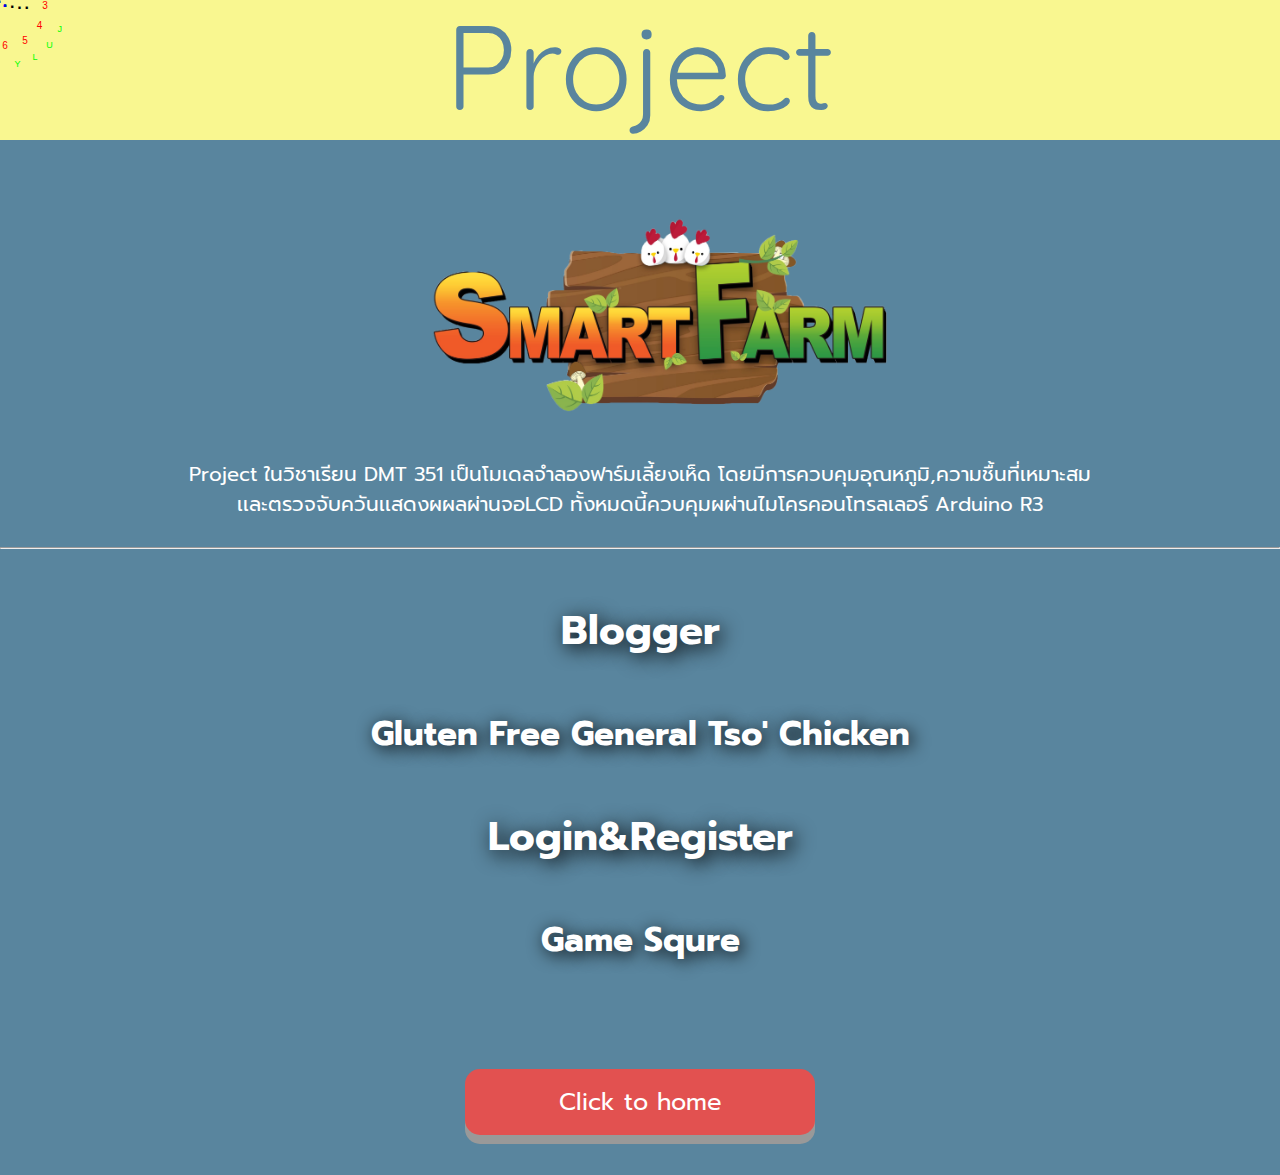
<file: project.html>
<!DOCTYPE html>
<html>
<head>
  <meta name="viewport" content="width=device-width, initial-scale=1">
  <link rel='stylesheet' type='text/css' media='screen' href='css.css'>
  <link href="https://fonts.googleapis.com/css?family=Prompt|Quicksand:700&display=swap" rel="stylesheet">
  <SCRIPT LANGUAGE="javascript" TYPE="text/javascript" src='a.js'></SCRIPT>
</head>
<body> 
  <div class="css1"></div>
    <div class="css2"></div>
    
    <div class="g"></div>

    <div class="flex_containerg">
        <div class ="gg"> Project</div>
    </div>

    <div class="flex_containerg22">
      <div class="g2"><img src="pic/p1.png"></div></div>
         <div class="flex_containerg2">
            <div class ="g12"><p>  Project ในวิชาเรียน DMT 351 เป็นโมเดลจำลองฟาร์มเลี้ยงเห็ด โดยมีการควบคุมอุณหภูมิ,ความชื้นที่เหมาะสม</br>เเละตรวจจับควันเเสดงผผลผ่านจอLCD ทั้งหมดนี้ควบคุมผผ่านไมโครคอนโทรลเลอร์ Arduino R3 </p></div>
     </div>
<hr>
    <div class="flex_containerg3">
      <div class ="g13"><h4><a href="assignment5/blog.html">Blogger</a></h4></div>
      </div>

    <div class="flex_containerg9">
        <div class ="g18"><h4><a href="assignment4/index.html">Gluten Free General Tso' Chicken</a></h4></div>
       </div>

     <div class="flex_containerg4">
        <div class ="g15"><h4><a href="assignment6/register.html">Login&Register</a></h4></div>
        </div>
   
        <div class="flex_containerg7">
            <div class ="g16"><h4><a href="assignment7/game.html">Game Squre</a></h4></div>
       </div> 

       <div class="flex_containerb9">
        <div class="button"><a href ="index.html">Click to home</a></div>
      </div>
 
      
</body>
</html>
</file>
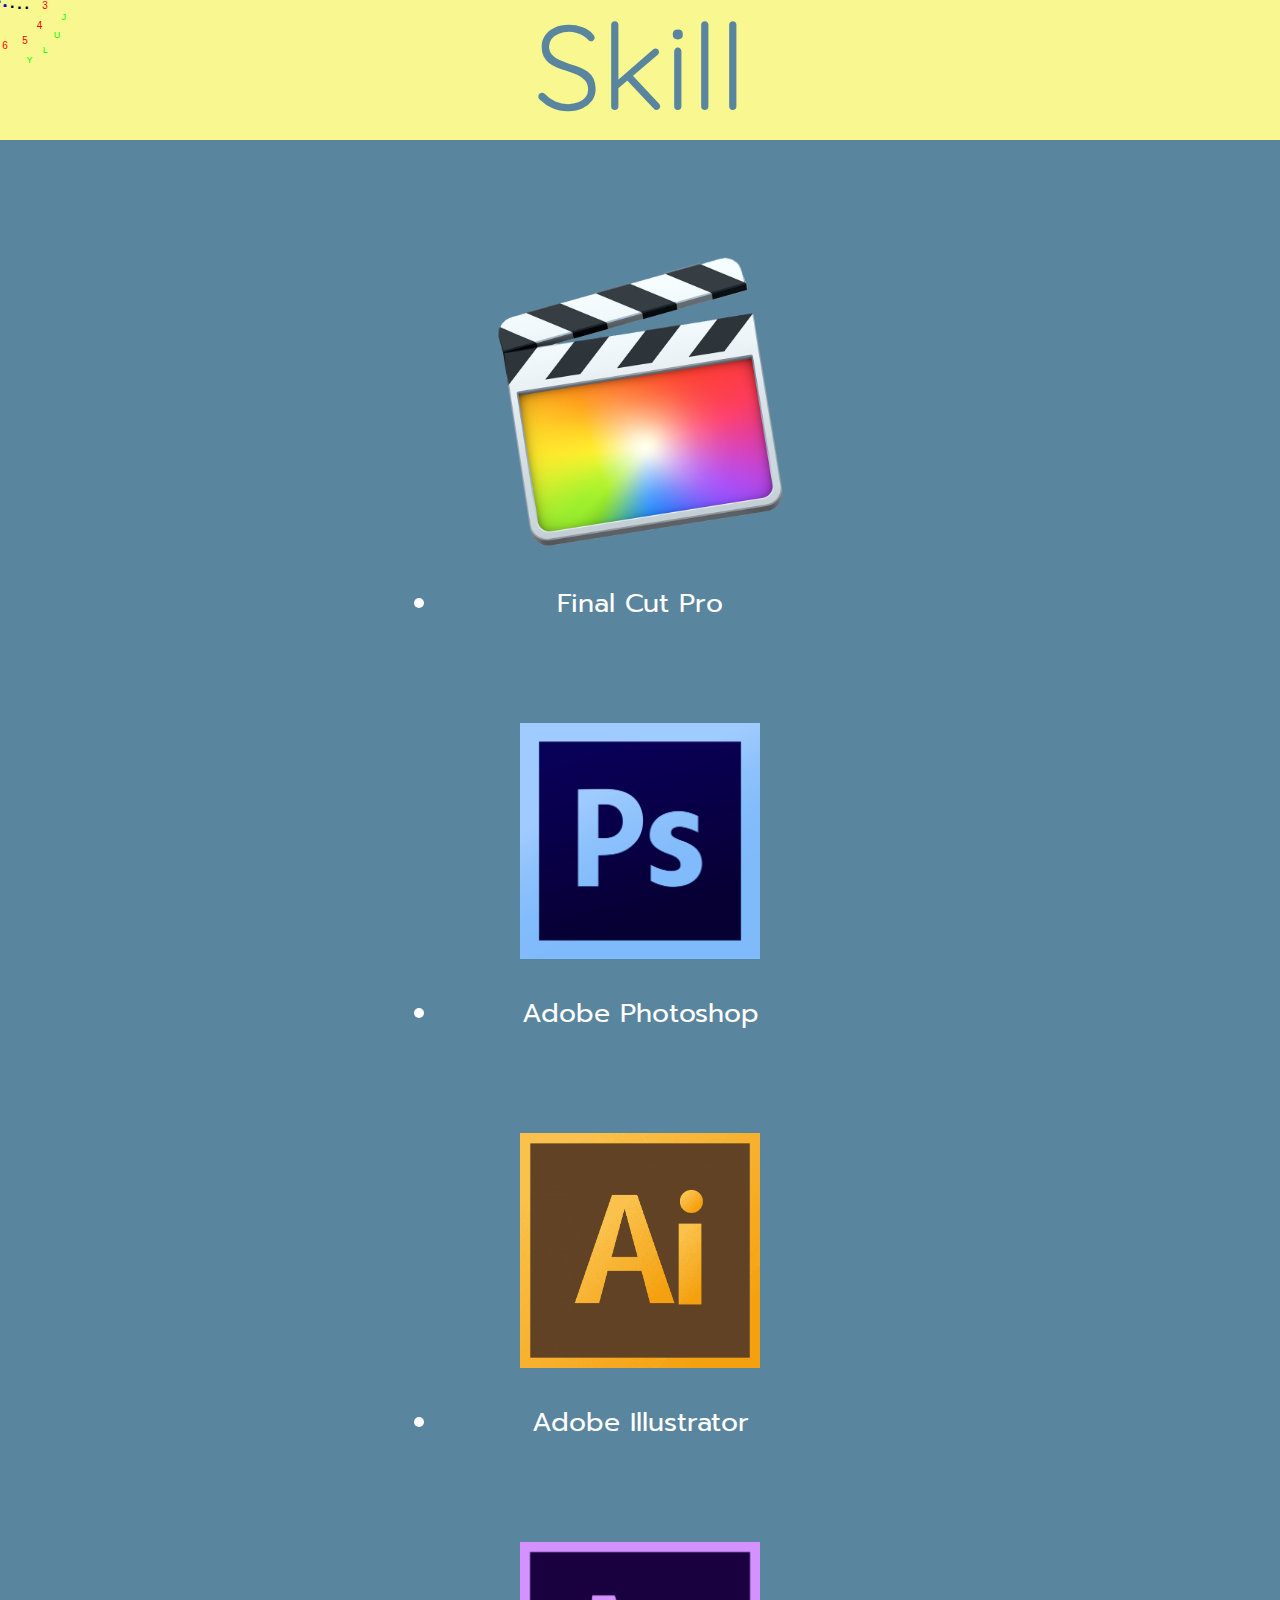
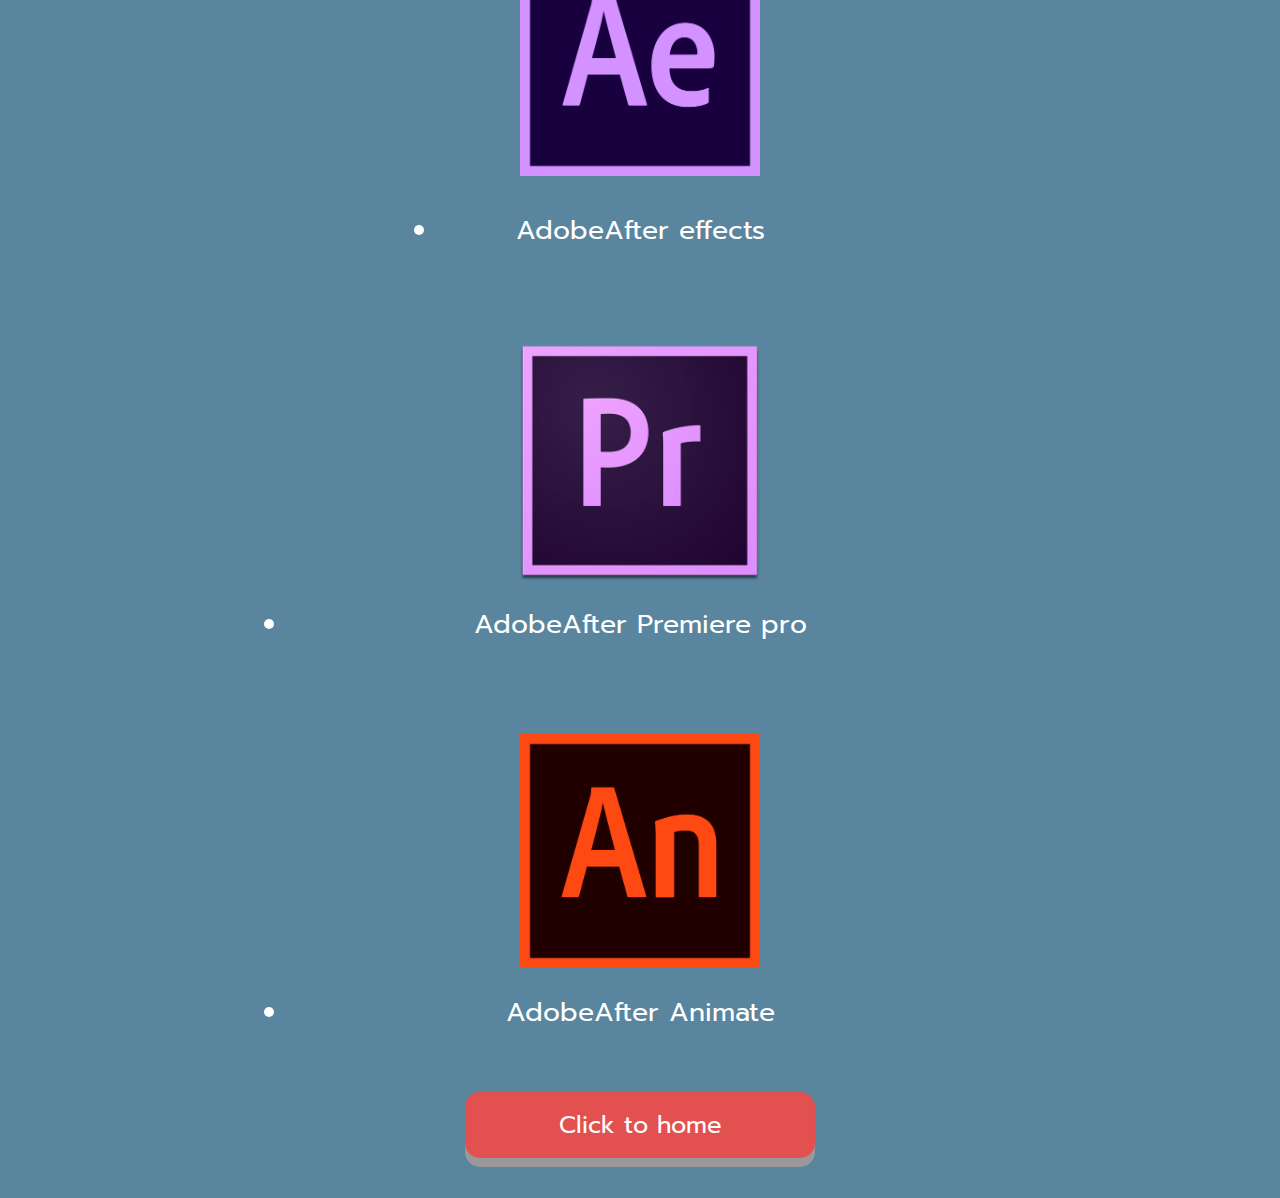
<file: skill.html>
<!DOCTYPE html>
<html>
<head>
  <meta name="viewport" content="width=device-width, initial-scale=1">
  <link rel='stylesheet' type='text/css' media='screen' href='css.css'>
  <link href="https://fonts.googleapis.com/css?family=Prompt|Quicksand:700&display=swap" rel="stylesheet">
  <SCRIPT LANGUAGE="javascript" TYPE="text/javascript" src='a.js'></SCRIPT>
<body>
    <div class="css1"></div>
    <div class="css2"></div>
    <div class="d"></div>

    <div class="flex_containerd">
        <div class ="dd"> Skill</div>
    </div>

    <div class="flex_containerd1">
        <div class="d1"><img src="pic/fn.png">
        </div>
    </div>
    <div class="flex_containerd2">
        <div class="d2">
            <li>Final Cut Pro</li>
        </div>
    </div>


    <div class="flex_containerd3">
        <div class="d3"><img src="pic/ps.png">
        </div>
    </div>
    <div class="flex_containerd4">
        <div class="d4">
            <li>Adobe Photoshop</li>
        </div>
    </div>

    <div class="flex_containerd5">
        <div class="d5"><img src="pic/ai.png">
        </div>
    </div>
    <div class="flex_containerd6">
        <div class="d6">
            <li>Adobe Illustrator</li>
        </div>
    </div>

    <div class="flex_containerd7">
        <div class="d7"><img src="pic/ae.png">
        </div>
    </div>
    <div class="flex_containerd8">
        <div class="d8">
            <li>AdobeAfter effects</li>
        </div>
    </div>

    <div class="flex_containerd9">
        <div class="d9"><img src="pic/pr.png">
        </div>
    </div>
    <div class="flex_containerd10">
        <div class="d10">
            <li>AdobeAfter Premiere pro</li>
        </div>
    </div>

    <div class="flex_containerd11">
        <div class="d11"><img src="pic/an.png">
        </div>
    </div>
    <div class="flex_containerd12">
        <div class="d12">
            <li>AdobeAfter  Animate</li>
        </div>
    </div>

    <div class="flex_containerb9">
        <div class="button"><a href ="index.html" >Click to home</a></div>
      </div>
      
</body>
</html>
</file>
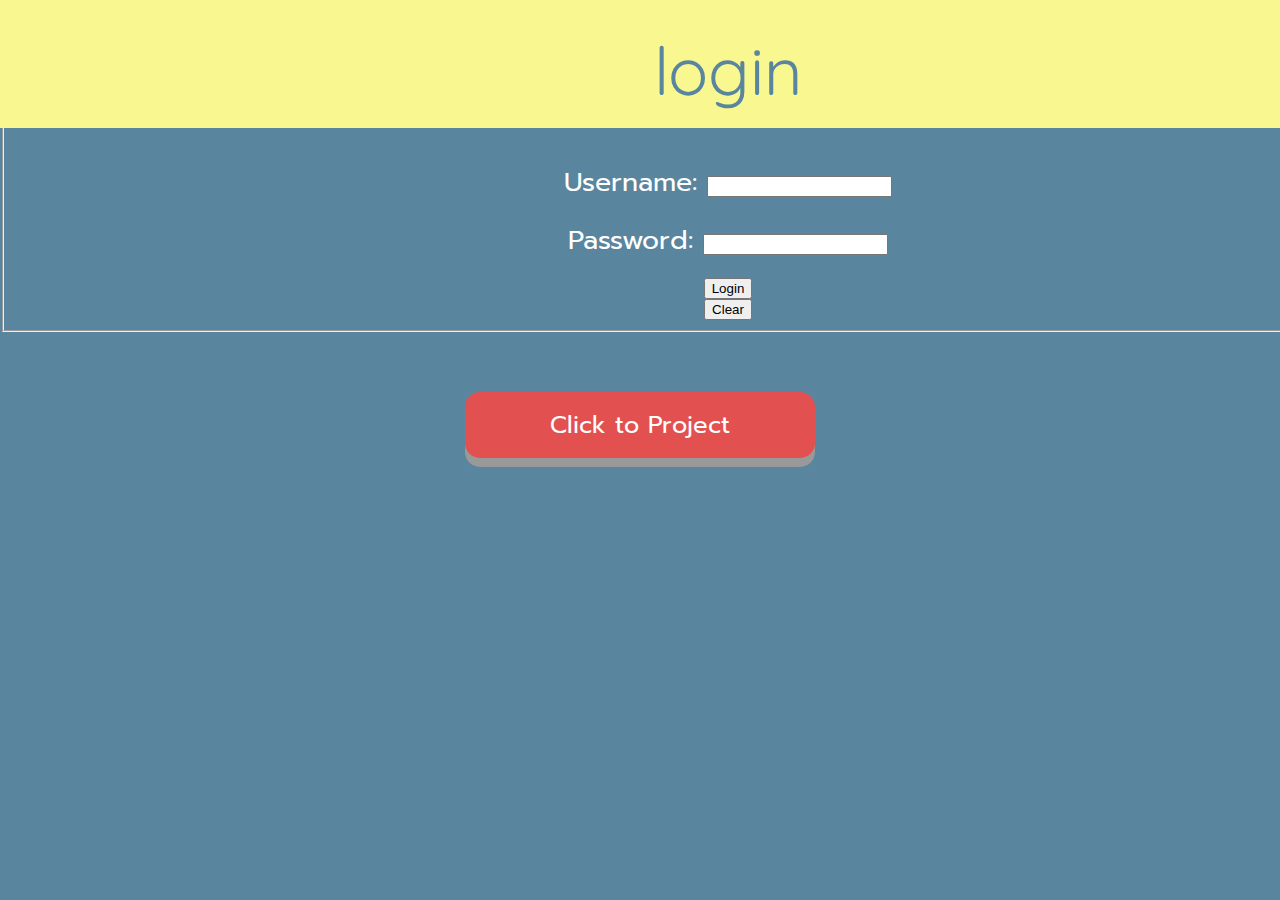
<file: assignment6/login.html>
<!DOCTYPE html>
<html>
<head>
	<meta charset='utf-8'>
	<meta http-equiv='X-UA-Compatible' content='IE=edge'>
	<title>Page Title</title>
	<meta name='viewport' content='width=device-width, initial-scale=1'>
	<link rel='stylesheet' type='text/css' media='screen' href='login.css'>
	<link href="https://fonts.googleapis.com/css?family=Prompt|Quicksand:700&display=swap" rel="stylesheet">
	<script src='login.js'></script>
</head>
<body>
	<form name="myLogin" id = "myLogin">
		<fieldset>
			<div class = "o"></div>
			<div class="flex_containerff">
				<div class ="oo"><legend>login</legend></div>
			</div>

			<div class = "b">
				Username: 
				<input type="text" name="username" id="username" required>
			</div>
			<br>

			<div class = "c">
			Password: 
				<input type="password" name="password" required>
			</div>
			<br>

			<div class = "d">
				<input type="submit" value="Login">
			</div>
			<div class = "e">
				<input type="reset" value="Clear">
			</div>
		</fieldset>
	</form>
	<div class="flex_containerc0">
		<div class="button"><a href ="../project.html" >Click to Project</a></div>
	</div>
</body>
</html>
</file>
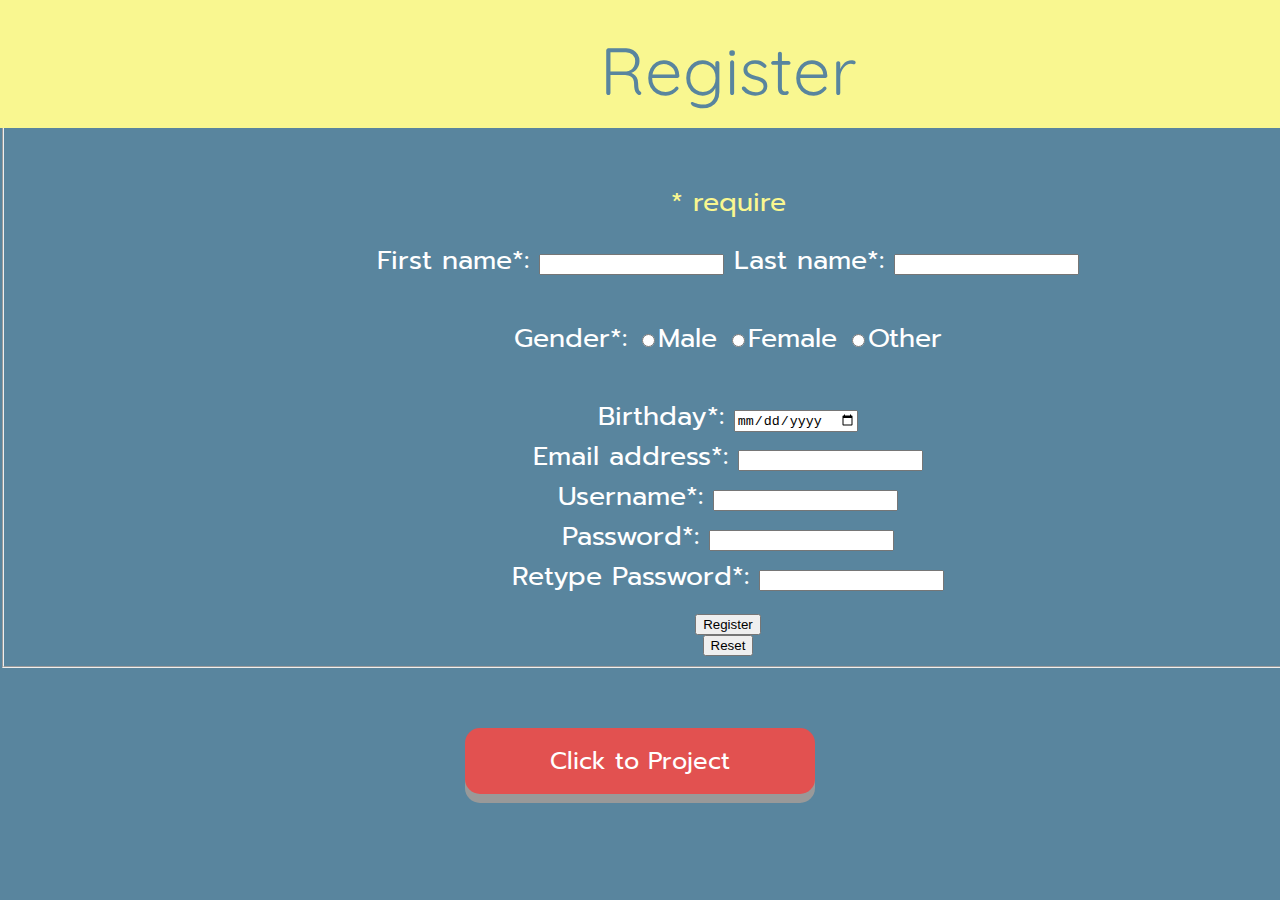
<file: assignment6/register.html>
<!DOCTYPE html>
<html>
<head>
	<meta charset='utf-8'>
	<meta http-equiv='X-UA-Compatible' content='IE=edge'>
	<title>Page Title</title>
	<meta name='viewport' content='width=device-width, initial-scale=1'>
	<link rel='stylesheet' type='text/css' media='screen' href='register.css'>
	<link href="https://fonts.googleapis.com/css?family=Prompt|Quicksand:700&display=swap" rel="stylesheet">
	<script src='register.js'></script>
</head>
<body>
	<form name="myForm" id="myForm" action="login.html">
		<fieldset>
			<div class="o"></div>

			<div class="flex_containerff">
				<div class ="oo"><legend>Register</legend></div>
			</div>

			<div class = "b">
				<span>* require</span> <br>
			</div>

			<span id="errormsg" ></span> <br>

			<div class = "c">
				First name*: 
				<input type="text" name="firstname" required>
				Last name*: 
				<input type="text" name="lastname" required>
			</div>
			<br>

			<div class = "d">
				Gender*: 
				<input type="radio" name="gender" value="male" required>Male
				<input type="radio" name="gender" value="female" required>Female
				<input type="radio" name="gender" value="female" required>Other
			</div>
			<br>

			<div class = "e">
				Birthday*: 
				<input type="date" name="bday" value="" required>
				<br>
				Email address*: 
				<input type="email" name="email" required>
				<br>
				Username*: 
				<input type="text" name="username" required>
				<br>
				Password*: 
				<input type="password" name="password1" required>
				<br>
				Retype Password*: 
				<input type="password" name="password2" required>
			</div>
			<br>

			<div class = "f">
				<input type="submit" value="Register">
			</div>

			<div class = "g">
				<input type="reset" value="Reset">
			</div>
		</fieldset>
	</form>
	<div class="flex_containerc0">
		<div class="button"><a href ="../project.html" >Click to Project</a></div>
	</div>
</body>
</html>
</file>
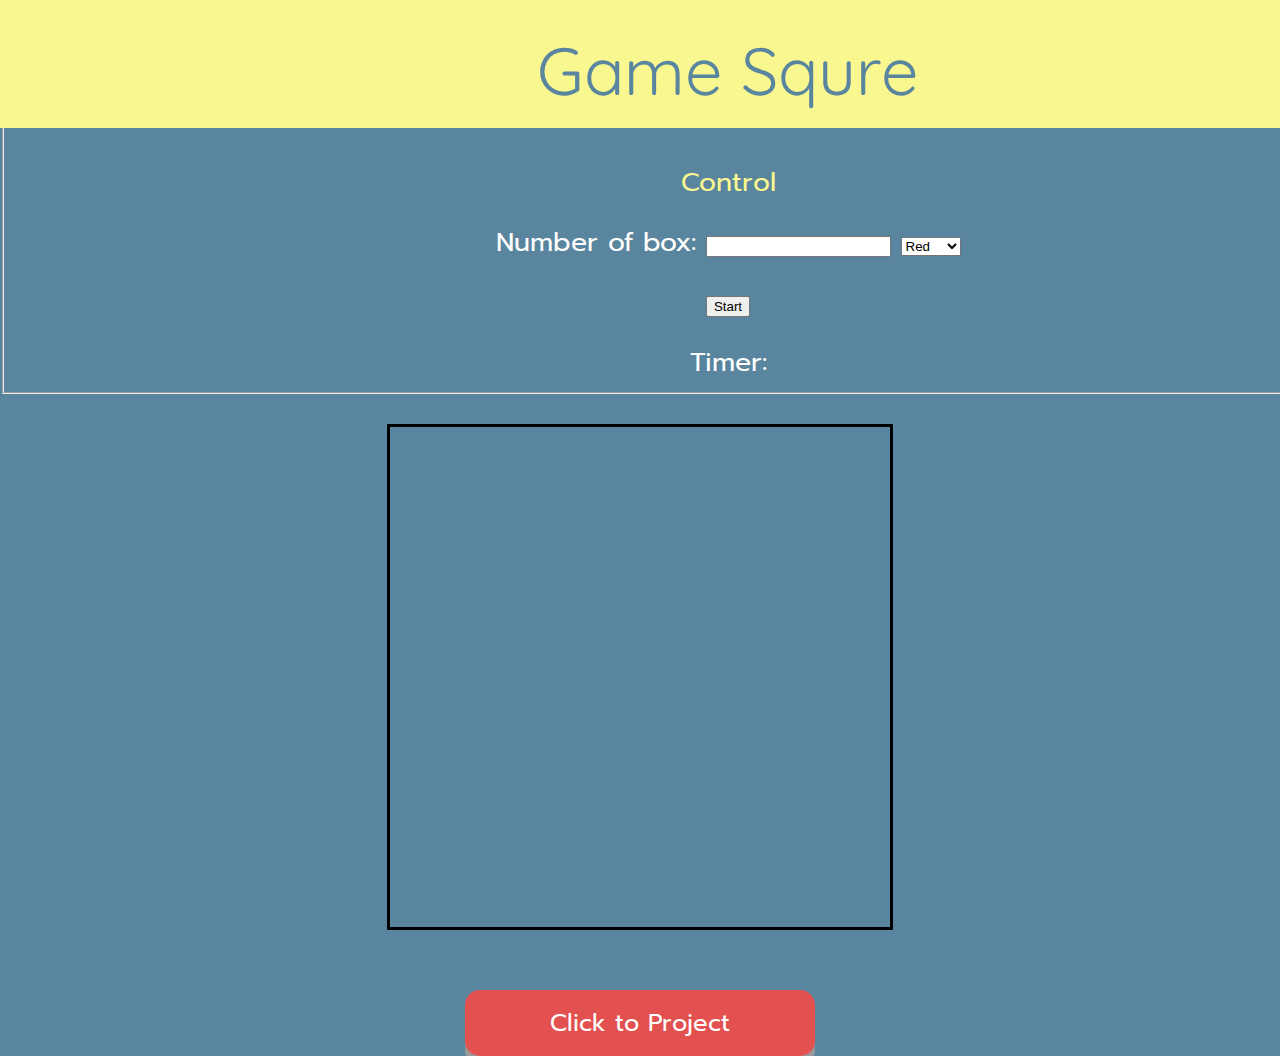
<file: assignment7/game.html>
<!DOCTYPE html>
<html>
	<head>
		<meta charset="UTF-8">
		<title>Square game</title>
		<script type="text/javascript" src="game.js"></script>
		<link rel="stylesheet" type="text/css" href="game.css">
		<link href="https://fonts.googleapis.com/css?family=Prompt|Quicksand:700&display=swap" rel="stylesheet">
	</head>
	<body>
		<!-- these codes were adapted from https://courses.cs.washington.edu/courses/cse154/17sp/lecture/more-dom/code/squares.html  -->

		<fieldset>
			<div class = "o"></div>
			<div class="flex_containerff">
				<div class ="oo"><legend>Game Squre</legend></div>
			</div>
			<div class = "a">
				<legend>Control</legend>
			</div>

			<div class = "b">
				Number of box: 
				<input type="text" name="numbox" id="numbox">
				<select name="color" id = "color">
  				<option value="red">Red</option>
  				<option value="blue">Blue</option>
  				<option value="green">Green</option>
				</select>
			</div>

			<div class = "c">
				<button id="start">Start</button>
			</div>

			<div class = "d">
				<div id="timerClock"> Timer:
					<div id="clock"></div>
				</div>
			</div>
		</fieldset>

		<div id="squares-container">
			<div id="squares-layer"></div>
		</div>
		<div class="flex_containerc0">
			<div class="button"><a href ="../project.html" >Click to Project</a></div>
		</div>
	</body>
</html>
</file>
<file: css.css>
body{
        margin: 0px;
        background-color: #59859E;
    }
    /*Do not Alter these. Set for alignment*/
    .css1{
        position:absolute;top:0px;left:0px;
        width:16px;height:16px;
        font-family:Arial,sans-serif;
        font-size:16px;
        text-align:center;
        font-weight:bold;
        }
        .css2{
        position:absolute;top:0px;left:0px;
        width:10px;height:10px;
        font-family:Arial,sans-serif;
        font-size:10px;
        text-align:center;
        }
    img{
        width:100%;
    }
    .a2{
        margin-top: -10px;
    }
    .a3{
        margin-top: -10px;
    }
    .a4{
        margin-top: -10px;
    }
    .a5{
        margin-top: -10px;
    }
    .a6{
        margin-top: -35px;

    }

    .a7{
        margin-top: -15px;
    }
    .a11{
        font-family: 'Quicksand', sans-serif;
        font-size: 40pt;
        color: white;
        text-align: center;
        text-shadow: 0.1em 0.1em 0.2em black;
      }
    .flex_container1{
        display: flex;
        flex-wrap: wrap;
        width: 100%;
        justify-content: center;
    }
    .flex_container1 > div{
        width: 800px;
        text-align: center;
        margin-bottom: -300px;
        margin-top: -270px;
    }

    .a12{
        font-family: 'Quicksand', sans-serif;
        font-size: 120pt;
        text-align: center;
        text-shadow: 0.1em 0.1em 0.2em black;
      }
    .flex_container2{
        display: flex;
        flex-wrap: wrap;
        width: 100%;
        justify-content: center;
    }
    .flex_container2 > div{
        width: 700px;
        text-align: center;
        margin-bottom: -300px;
        margin-top: -250px;
    }

    .a13{
        font-family: 'Quicksand', sans-serif;
        font-size: 100pt;
        text-align: center;
        text-shadow: 0.1em 0.1em 0.2em black;
      }
    .flex_container3{
        display: flex;
        flex-wrap: wrap;
        width: 100%;
        justify-content: center;
    }
    .flex_container3 > div{
        width: 800px;
        text-align: center;
        margin-bottom: -300px;
        margin-top: -250px;
    }

    .a14{
        font-family: 'Quicksand', sans-serif;
        font-size: 170pt;
        text-align: center;
        text-shadow: 0.1em 0.1em 0.2em black;
      }
    .flex_container4{
        display: flex;
        flex-wrap: wrap;
        width: 100%;
        justify-content: center;
    }

    .flex_container4 > div{
        width: 800px;
        text-align: center;
        margin-bottom: -300px;
        margin-top: -310px;
    }

    .a15{
        font-family: 'Quicksand', sans-serif;
        font-size: 90pt;
        text-align: center;
        text-shadow: 0.1em 0.1em 0.2em black;
      }
    .flex_container5{
        display: flex;
        flex-wrap: wrap;
        width: 100%;
        justify-content: center;
    }

    .flex_container5 > div{
        width: 800px;
        text-align: center;
        margin-bottom: 0px;
        margin-top: -250px;
    }

    .a16{
        font-family: 'Quicksand', sans-serif;
        font-size: 60pt;
        text-align: center;
        text-shadow: 0.1em 0.1em 0.2em black;
      }
    .flex_container6{
        display: flex;
        flex-wrap: wrap;
        width: 100%;
        justify-content: center;
    }

    .flex_container6 > div{
        width: 800px;
        text-align: center;
        margin-bottom: 0px;
        margin-top: -250px;
    }

    .a17{
        font-family: 'Quicksand', sans-serif;
        font-size: 90pt;
        text-align: center;
        text-shadow: 0.1em 0.1em 0.2em black;
      }
    .flex_container7{
        display: flex;
        flex-wrap: wrap;
        width: 100%;
        justify-content: center;
    }

    .flex_container7 > div{
        width: 800px;
        text-align: center;
        margin-bottom: 0px;
        margin-top: -250px;
    }

    a:link{
        text-decoration : none;
        color: white;
      }
    a:visited{
        text-decoration : none;
        color: white;
      }
    a:hover{
        text-decoration : none;
        color: #EF6365;
      }
      a:active{
        text-decoration : none;
        color: #9556FF;
      }
    .b{
        height: 140px;
        width: 1444px;
        background-color:  #F9F790;/////แถบบนสุด
      }
    .bb{
        font-family: 'Quicksand', sans-serif;
        font-size: 90pt;
        color:#59859E;
        text-align: center;
      }

      .bp img {
        width : 60%;
        border: 5px dotted rgb(255, 255, 255);
        border-radius: 80px;
        vertical-align: middle;
      }
    .flex_containerbp{
        display: flex;
        flex-wrap: wrap;
        width: 100%;
        justify-content: center;
    }
    .flex_containerbp > div{
        width: 400px;
        text-align: center;
        margin-bottom: -300px;
        margin-top: 90px;
        margin-bottom: 0px;
    }

    .flex_containerb{
        display: flex;
        flex-wrap: wrap;
        width: 100%;
        justify-content: center;
    }

    .flex_containerb > div{
        width: 800px;
        text-align: center;
        margin-bottom: 0px;
        margin-top: -150px;
    }

    .b1{
        font-family: 'Prompt', sans-serif;
        font-size: 30pt;
        color: #F2CA6B;
        text-align: center;
      }
    .flex_containerb1{
        display: flex;
        flex-wrap: wrap;
        width: 100%;
        justify-content: center;
    }
    .flex_containerb1 > div{
        width: 300px;
        text-align: center;
        margin-bottom: -300px;
        margin-top: 50px;
        margin-bottom: 0px;

    }

    .b2{
        font-family: 'Prompt', sans-serif;
        font-size: 20pt;
        color: white;
        text-align: center;
      }
    .flex_containerb2{
        display: flex;
        flex-wrap: wrap;
        width: 100%;
        justify-content: center;
    }
    .flex_containerb2 > div{
        width: 700px;
        text-align: center;
        margin-bottom: -300px;
        margin-top: -50px;
        margin-bottom: 0px;
    }

    .b3{
        font-family: 'Prompt', sans-serif;
        font-size: 30pt;
        color: #F2CA6B;
        text-align: center;
      }
    .flex_containerb3{
        display: flex;
        flex-wrap: wrap;
        width: 100%;
        justify-content: center;
    }
    .flex_containerb3 > div{
        width: 300px;
        text-align: center;
        margin-bottom: -300px;
        margin-top: -20px;
        margin-bottom: 0px;
    }
    
    .b4{
        font-family: 'Prompt', sans-serif;
        font-size: 20pt;
        color: white;
        text-align: center;
      }
    .flex_containerb4{
        display: flex;
        flex-wrap: wrap;
        width: 100%;
        justify-content: center;
    }
    .flex_containerb4 > div{
        width: 700px;
        text-align: center;
        margin-bottom: -300px;
        margin-top: -50px;
        margin-bottom: 0px;
    }
    
    .b5{
        font-family: 'Prompt', sans-serif;
        font-size: 30pt;
        color: #F2CA6B;
        text-align: center;
      }
    .flex_containerb5{
        display: flex;
        flex-wrap: wrap;
        width: 100%;
        justify-content: center;
    }
    .flex_containerb5 > div{
        width: 300px;
        text-align: center;
        margin-bottom: -300px;
        margin-top: -20px;
        margin-bottom: 0px;
    }

    .b6{
        font-family: 'Prompt', sans-serif;
        font-size: 20pt;
        color: white;
        text-align: center;
      }
    .flex_containerb6{
        display: flex;
        flex-wrap: wrap;
        width: 100%;
        justify-content: center;
    }
    .flex_containerb6 > div{
        width: 900px;
        text-align: center;
        margin-bottom: -300px;
        margin-top: -50px;
        margin-bottom: 0px;
    }

    .b7{
        font-family: 'Prompt', sans-serif;
        font-size: 30pt;
        color: #F2CA6B;
        text-align: center;
      }
    .flex_containerb7{
        display: flex;
        flex-wrap: wrap;
        width: 100%;
        justify-content: center;
    }
    .flex_containerb7 > div{
        width: 300px;
        text-align: center;
        margin-bottom: -300px;
        margin-top: -20px;
        margin-bottom: 0px;
    }

    .b8{
        font-family: 'Prompt', sans-serif;
        font-size: 20pt;
        color: white;
        text-align: center;
      }
    .flex_containerb8{
        display: flex;
        flex-wrap: wrap;
        width: 100%;
        justify-content: center;
    }
    .flex_containerb8 > div{
        width: 700px;
        text-align: center;
        margin-bottom: -300px;
        margin-top: -50px;
        margin-bottom: 0px;
    }

    .b9{
        font-family: 'Prompt', sans-serif;
        font-size: 30pt;
        color: white;
        text-align: center;
        background-color: #F29089;
      }
    .flex_containerb9{
        display: flex;
        flex-wrap: wrap;
        width: 100%;
        justify-content: center;
    }
    .flex_containerb9 > div{
        width: 300px;
        text-align: center;
        margin-bottom: -300px;
        margin-top: 60px;
        margin-bottom: 40px;
    }

     .c{
        height: 140px;
        width: 1444px;
        background-color:  #F9F790;/////แถบบนสุด
      }
    .cc{
        font-family: 'Quicksand', sans-serif;
        font-size: 90pt;
        color:#59859E;
        text-align: center;
      }
    .flex_containerc{
        display: flex;
        flex-wrap: wrap;
        width: 100%;
        justify-content: center;
    }

    .flex_containerc > div{
        width: 800px;
        text-align: center;
        margin-bottom: 0px;
        margin-top: -150px;
    }
    .c1 img{
        width : 80%;
        border: 5px dotted white;
        border-radius: 80px;
        vertical-align: middle;
    }
    .flex_containerc1{
        display: flex;
        flex-wrap: wrap;
        width: 100%;
        justify-content: center;
    }
    .flex_containerc1 > div{
        width: 400px;
        text-align: center;
        margin-bottom: -300px;
        margin-top: 100px;
        margin-bottom: 0px;
    }

    .c2{
        font-family: 'Prompt', sans-serif;
        font-size: 20pt;
        color: white;
        text-align: center;
      }
    .flex_containerc2{
        display: flex;
        flex-wrap: wrap;
        width: 100%;
        justify-content: center;
    }
    .flex_containerc2 > div{
        width: 300px;
        text-align: center;
        margin-bottom: -300px;
        margin-top: 30px;
        margin-bottom: 0px;
    }

    .c3 img{
        width : 80%;
        border: 5px dotted white;
        border-radius: 80px;
        vertical-align: middle;
    }
    .flex_containerc3{
        display: flex;
        flex-wrap: wrap;
        width: 100%;
        justify-content: center;
    }
    .flex_containerc3 > div{
        width: 400px;
        text-align: center;
        margin-bottom: -300px;
        margin-top: 100px;
        margin-bottom: 0px;
    }

    .c4{
        font-family: 'Prompt', sans-serif;
        font-size: 20pt;
        color: white;
        text-align: center;
      }
    .flex_containerc4{
        display: flex;
        flex-wrap: wrap;
        width: 100%;
        justify-content: center;
    }
    .flex_containerc4 > div{
        width: 300px;
        text-align: center;
        margin-bottom: -300px;
        margin-top: 30px;
        margin-bottom: 0px;
    }

    .c5 img{
        width : 80%;
        border: 5px dotted white;
        border-radius: 80px;
        vertical-align: middle;
    }
    .flex_containerc5{
        display: flex;
        flex-wrap: wrap;
        width: 100%;
        justify-content: center;
    }
    .flex_containerc5 > div{
        width: 400px;
        text-align: center;
        margin-bottom: -300px;
        margin-top: 100px;
        margin-bottom: 0px;
    }

    .c6{
        font-family: 'Prompt', sans-serif;
        font-size: 20pt;
        color: white;
        text-align: center;
      }
    .flex_containerc6{
        display: flex;
        flex-wrap: wrap;
        width: 100%;
        justify-content: center;
    }
    .flex_containerc6 > div{
        width: 700px;
        text-align: center;
        margin-bottom: -300px;
        margin-top: 30px;
        margin-bottom: 0px;
    }

    .c7 img{
        width : 80%;
        border: 5px dotted white;
        border-radius: 80px;
        vertical-align: middle;
    }
    .flex_containerc7{
        display: flex;
        flex-wrap: wrap;
        width: 100%;
        justify-content: center;
    }
    .flex_containerc7 > div{
        width: 400px;
        text-align: center;
        margin-bottom: -300px;
        margin-top: 100px;
        margin-bottom: 0px;
    }

    .c8{
        font-family: 'Prompt', sans-serif;
        font-size: 20pt;
        color: white;
        text-align: center;
      }
    .flex_containerc8{
        display: flex;
        flex-wrap: wrap;
        width: 100%;
        justify-content: center;
    }
    .flex_containerc8 > div{
        width: 300px;
        text-align: center;
        margin-bottom: -300px;
        margin-top: 30px;
        margin-bottom: 0px;
    }

    .c0{
        font-family: 'Prompt', sans-serif;
        font-size: 30pt;
        color: white;
        text-align: center;
        background-color: #F29089;
      }
    .flex_containerc0{
        display: flex;
        flex-wrap: wrap;
        width: 100%;
        justify-content: center;
    }
    .flex_containerc0 > div{
        width: 300px;
        text-align: center;
        margin-bottom: -300px;
        margin-top: 60px;
        margin-bottom: 0px;
    }

    .d{
        height: 140px;
        width: 1444px;
        background-color:  #F9F790;/////แถบบนสุด
      }
    .dd{
        font-family: 'Quicksand', sans-serif;
        font-size: 90pt;
        color:#59859E;
        text-align: center;
      }
    .flex_containerd{
        display: flex;
        flex-wrap: wrap;
        width: 100%;
        justify-content: center;
    }

    .flex_containerd > div{
        width: 800px;
        text-align: center;
        margin-bottom: 0px;
        margin-top: -150px;
    }
    .d1 img{
        width : 80%;
    }
    .flex_containerd1{
        display: flex;
        flex-wrap: wrap;
        width: 100%;
        justify-content: center;
    }
    .flex_containerd1 > div{
        width: 400px;
        text-align: center;
        margin-bottom: -300px;
        margin-top: 100px;
        margin-bottom: 0px;
    }

    .d2{
        font-family: 'Prompt', sans-serif;
        font-size: 20pt;
        color: white;
        text-align: center;
      }
    .flex_containerd2{
        display: flex;
        flex-wrap: wrap;
        width: 100%;
        justify-content: center;
    }
    .flex_containerd2 > div{
        width: 400px;
        text-align: center;
        margin-bottom: -300px;
        margin-top: 0px;
        margin-bottom: 0px;
    }

    .d3 img{
        width : 60%;
    }
    .flex_containerd3{
        display: flex;
        flex-wrap: wrap;
        width: 100%;
        justify-content: center;
    }
    .flex_containerd3 > div{
        width: 400px;
        text-align: center;
        margin-bottom: -300px;
        margin-top: 100px;
        margin-bottom: 0px;
    }

    .d4{
        font-family: 'Prompt', sans-serif;
        font-size: 20pt;
        color: white;
        text-align: center;
      }
    .flex_containerd4{
        display: flex;
        flex-wrap: wrap;
        width: 100%;
        justify-content: center;
    }
    .flex_containerd4 > div{
        width: 400px;
        text-align: center;
        margin-bottom: -300px;
        margin-top: 30px;
        margin-bottom: 0px;
    }

    .d5 img{
        width : 60%;
    }
    .flex_containerd5{
        display: flex;
        flex-wrap: wrap;
        width: 100%;
        justify-content: center;
    }
    .flex_containerd5 > div{
        width: 400px;
        text-align: center;
        margin-bottom: -300px;
        margin-top: 100px;
        margin-bottom: 0px;
    }

    .d6{
        font-family: 'Prompt', sans-serif;
        font-size: 20pt;
        color: white;
        text-align: center;
      }
    .flex_containerd6{
        display: flex;
        flex-wrap: wrap;
        width: 100%;
        justify-content: center;
    }
    .flex_containerd6 > div{
        width: 400px;
        text-align: center;
        margin-bottom: -300px;
        margin-top: 30px;
        margin-bottom: 0px;
    }

    .d7 img{
        width : 60%;
    }
    .flex_containerd7{
        display: flex;
        flex-wrap: wrap;
        width: 100%;
        justify-content: center;
    }
    .flex_containerd7 > div{
        width: 400px;
        text-align: center;
        margin-bottom: -300px;
        margin-top: 100px;
        margin-bottom: 0px;
    }

    .d8{
        font-family: 'Prompt', sans-serif;
        font-size: 20pt;
        color: white;
        text-align: center;
      }
    .flex_containerd8{
        display: flex;
        flex-wrap: wrap;
        width: 100%;
        justify-content: center;
    }
    .flex_containerd8 > div{
        width: 400px;
        text-align: center;
        margin-bottom: -300px;
        margin-top: 30px;
        margin-bottom: 0px;
    }

    .d9 img{
        width : 60%;
      }
    .flex_containerd9{
        display: flex;
        flex-wrap: wrap;
        width: 100%;
        justify-content: center;
    }
    .flex_containerd9 > div{
        width: 400px;
        text-align: center;
        margin-bottom: -300px;
        margin-top: 90px;
        margin-bottom: 0px;
    }

    .d10{
        font-family: 'Prompt', sans-serif;
        font-size: 20pt;
        color: white;
        text-align: center;
      }
    .flex_containerd10{
        display: flex;
        flex-wrap: wrap;
        width: 100%;
        justify-content: center;
    }
    .flex_containerd10 > div{
        width: 700px;
        text-align: center;
        margin-bottom: -300px;
        margin-top: 20px;
        margin-bottom: 0px;
    }

    .d11 img {
        width : 60%;
      }
    .flex_containerd11{
        display: flex;
        flex-wrap: wrap;
        width: 100%;
        justify-content: center;
    }
    .flex_containerd11 > div{
        width: 400px;
        text-align: center;
        margin-bottom: -300px;
        margin-top: 90px;
        margin-bottom: 0px;
    }

    .d12{
        font-family: 'Prompt', sans-serif;
        font-size: 20pt;
        color: white;
        text-align: center;
      }
    .flex_containerd12{
        display: flex;
        flex-wrap: wrap;
        width: 100%;
        justify-content: center;
    }
    .flex_containerd12 > div{
        width: 700px;
        text-align: center;
        margin-bottom: -300px;
        margin-top: 20px;
        margin-bottom: 0px;
    }
    
    .d0{
        font-family: 'Prompt', sans-serif;
        font-size: 30pt;
        color: white;
        text-align: center;
        background-color: #F29089;
      }
    .flex_containerd0{
        display: flex;
        flex-wrap: wrap;
        width: 100%;
        justify-content: center;
    }
    .flex_containerd0 > div{
        width: 300px;
        text-align: center;
        margin-bottom: -300px;
        margin-top: 80px;
        margin-bottom: 0px;
    }

    
    .e{
        height: 140px;
        width: 1444px;
        background-color:  #F9F790;/////แถบบนสุด
      }
    .ee{
        font-family: 'Quicksand', sans-serif;
        font-size: 90pt;
        color:#59859E;
        text-align: center;
      }
    .flex_containere{
        display: flex;
        flex-wrap: wrap;
        width: 100%;
        justify-content: center;
    }

    .flex_containere > div{
        width: 800px;
        text-align: center;
        margin-bottom: 0px;
        margin-top: -150px;
    }
    .e1 img{
        width : 100%;
        text-align: center;
    }
    .flex_containere1{
        display: flex;
        flex-wrap: wrap;
        width: 100%;
        text-align: center;
        justify-content: center;
    }
    .flex_containere1 > div{
        width: 400px;
        text-align: center;
        margin-bottom: -300px;
        margin-top: 10px;
        margin-bottom: 0px;
    }

    .e2{
        font-family: 'Prompt', sans-serif;
        font-size: 30pt;
        color: white;
        text-align: center;
      }
    .flex_containere2{
        display: flex;
        flex-wrap: wrap;
        width: 100%;
        justify-content: center;
    }
    .flex_containere2 > div{
        width: 400px;
        text-align: center;
        margin-bottom: -300px;
        margin-top: 30px;
        margin-bottom: 0px;
    }
    .e0{
        font-family: 'Prompt', sans-serif;
        font-size: 30pt;
        color: white;
        text-align: center;
        background-color: #F29089;
      }
      .flex_containere0{
        display: flex;
        flex-wrap: wrap;
        width: 100%;
        justify-content: center;
    }
    .flex_containere0 > div{
        width: 300px;
        text-align: center;
        margin-bottom: -300px;
        margin-top: 80px;
        margin-bottom: 0px;
    }

    .f{
        height: 140px;
        width: 1444px;
        background-color:  #F9F790;/////แถบบนสุด
      }
    .ff{
        font-family: 'Quicksand', sans-serif;
        font-size: 90pt;
        color:#59859E;
        text-align: center;
      }
      .flex_containerff{
        display: flex;
        flex-wrap: wrap;
        width: 100%;
        justify-content: center;
    }

    .flex_containerff > div{
        width: 800px;
        text-align: center;
        margin-bottom: 0px;
        margin-top: -150px;
    }

    .f1 img{
        width : 60%;
        text-align: center;
    }
    .flex_containerf1{
        display: flex;
        flex-wrap: wrap;
        width: 100%;
        text-align: center;
        justify-content: center;
    }
    .flex_containerf1 > div{
        width: 400px;
        text-align: center;
        margin-bottom: -300px;
        margin-top: 100px;
        margin-bottom: 0px;
    }
    .f2{
        font-family: 'Prompt', sans-serif;
        font-size: 30pt;
        color: rgb(35, 60, 75);
        text-align: center;
      }
      .flex_containerf2{
        display: flex;
        flex-wrap: wrap;
        width: 100%;
        justify-content: center;
    }
    .flex_containerf2 > div{
        width: 700px;
        text-align: center;
        margin-bottom: -300px;
        margin-top: -20px;
        margin-bottom: 0px;
    }

    .f3 img{
        width : 60%;
        text-align: center;
    }
    .flex_containerf3{
        display: flex;
        flex-wrap: wrap;
        width: 100%;
        text-align: center;
        justify-content: center;
    }
    .flex_containerf3 > div{
        width: 400px;
        text-align: center;
        margin-bottom: -300px;
        margin-top: 20px;
        margin-bottom: 0px;
    }
    .f4{
        font-family: 'Prompt', sans-serif;
        font-size: 30pt;
        color: rgb(35, 60, 75);
        text-align: center;
      }
      .flex_containerf4{
        display: flex;
        flex-wrap: wrap;
        width: 100%;
        justify-content: center;
    }
    .flex_containerf4 > div{
        width: 700px;
        text-align: center;
        margin-bottom: -300px;
        margin-top: -20px;
        margin-bottom: 0px;
    }
    .f0{
        font-family: 'Prompt', sans-serif;
        font-size: 30pt;
        color: white;
        text-align: center;
      }
      .flex_containerf0{
        display: flex;
        flex-wrap: wrap;
        width: 100%;
        justify-content: center;
    }
    .flex_containerf0 > div{
        width: 300px;
        text-align: center;
        margin-bottom: -300px;
        margin-top: 80px;
        margin-bottom: 0px;
    }
    .f5{
        font-family: 'Prompt', sans-serif;
        font-size: 30pt;
        color: rgb(35, 60, 75);
        text-align: center;
        background-color: #F9F790;
      }
      .flex_containerf5{
        display: flex;
        flex-wrap: wrap;
        width: 100%;
        justify-content: center;
    }
    .flex_containerf5 > div{
        width: 300px;
        text-align: center;
        margin-bottom: -300px;
        margin-top: 80px;
        margin-bottom: 60px;
    }

    .f6{
        font-family: 'Prompt', sans-serif;
        font-size: 15pt;
        color: white;
        text-align: center;
      }
      .flex_containerf6{
        display: flex;
        flex-wrap: wrap;
        width: 100%;
        justify-content: center;
    }
    .flex_containerf6 > div{
        width: 300px;
        text-align: center;
        margin-bottom: -300px;
        margin-top: -10px;
        margin-bottom: 0px;
    }
    .f7{
        font-family: 'Prompt', sans-serif;
        font-size: 15pt;
        color: white;
      }
      .flex_containerf7{
        display: flex;
        flex-wrap: wrap;
        width: 100%;
        justify-content: center;
    }
    .flex_containerf7 > div{
        width: 300px;
        margin-top: 30px;
        margin-bottom: 0px;
    }
    .f0{
        font-family: 'Prompt', sans-serif;
        font-size: 30pt;
        color: white;
        text-align: center;
        background-color: #F29089;
      }
    .flex_containerd0{
        display: flex;
        flex-wrap: wrap;
        width: 100%;
        justify-content: center;
    }
    .flex_containerd0 > div{
        width: 300px;
        text-align: center;
        margin-bottom: -300px;
        margin-top: 80px;
        margin-bottom: 0px;
    }
    .g{
        height: 140px;
        width: 1444px;
        background-color:  #F9F790;/////แถบบนสุด
      }
    .gg{
        font-family: 'Quicksand', sans-serif;
        font-size: 90pt;
        color:#59859E;
        text-align: center;
      }
      .flex_containerg{
        display: flex;
        flex-wrap: wrap;
        width: 100%;
        justify-content: center;
    }

    .flex_containerg > div{
        width: 800px;
        text-align: center;
        margin-bottom: 0px;
        margin-top: -150px;
    }
    .g2 img{
        width:100%;
        text-align: center;
    }
    .flex_containerg22{
        display: flex;
        flex-wrap: wrap;
        width: 100%;
        justify-content: center;
    }
    .flex_containerg22 > div{
        width: 800px;
        text-align: center;
        margin-bottom: -300px;
        margin-top: 50px;
        margin-bottom: 0px;
    }
    .g12{
        font-family: 'Prompt', sans-serif;
        font-size: 15pt;
        color: white;
        text-align: center;
      }
    .flex_containerg2{
        display: flex;
        flex-wrap: wrap;
        width: 100%;
        justify-content: center;
    }
    .flex_containerg2 > div{
        width: 2000px;
        text-align: center;
        margin-bottom: -300px;
        margin-top: 0px;
        margin-bottom: 0px;
    }

    .g13{
        font-family: 'Prompt', sans-serif;
        font-size: 30pt;
        color: white;
        text-align: center;
        text-shadow: 0.1em 0.1em 0.5em black;
      }
    .flex_containerg3{
        display: flex;
        flex-wrap: wrap;
        width: 100%;
        justify-content: center;
    }
    .flex_containerg3 > div{
        width: 2000px;
        text-align: center;
        margin-bottom: -300px;
        margin-top: -10px;
        margin-bottom: 0px;
    }

    .g4 img{
        width:100%;
        text-align: center;
    }
    .flex_containerg24{
        display: flex;
        flex-wrap: wrap;
        width: 100%;
        justify-content: center;
    }
    .flex_containerg24 > div{
        width: 800px;
        text-align: center;
        margin-bottom: -300px;
        margin-top: 50px;
        margin-bottom: 0px;
    }

    .g16{
        font-family: 'Prompt', sans-serif;
        font-size: 25pt;
        color: white;
        text-align: center;
        text-shadow: 0.1em 0.1em 0.5em black;
      }
    .flex_containerg7{
        display: flex;
        flex-wrap: wrap;
        width: 100%;
        justify-content: center;
    }
    .flex_containerg7 > div{
        width: 2000px;
        text-align: center;
        margin-bottom: -300px;
        margin-top: -50px;
        margin-bottom: 0px;
    }

    .g15{
        font-family: 'Prompt', sans-serif;
        font-size: 30pt;
        color: white;
        text-align: center;
        text-shadow: 0.1em 0.1em 0.5em black;
      }
    .flex_containerg4{
        display: flex;
        flex-wrap: wrap;
        width: 100%;
        justify-content: center;
    }
    .flex_containerg4 > div{
        width: 2000px;
        text-align: center;
        margin-bottom: -300px;
        margin-top: -50px;
        margin-bottom: 0px;
    }

    .g18{
        font-family: 'Prompt', sans-serif;
        font-size: 25pt;
        color: white;
        text-align: center;
        text-shadow: 0.1em 0.1em 0.5em black;
      }
    .flex_containerg9{
        display: flex;
        flex-wrap: wrap;
        width: 100%;
        justify-content: center;
    }
    .flex_containerg9 > div{
        width: 2000px;
        text-align: center;
        margin-bottom: -300px;
        margin-top: -50px;
        margin-bottom: 0px;
    }
    .g0{
        font-family: 'Prompt', sans-serif;
        font-size: 30pt;
        color: white;
        text-align: center;
        background-color: #F29089;
      }
    .flex_containerg0{
        display: flex;
        flex-wrap: wrap;
        width: 100%;
        justify-content: center;
    }
    .flex_containerg0 > div{
        width: 300px;
        text-align: center;
        margin-bottom: -300px;
        margin-top: 60px;
        margin-bottom: 0px;
    }



    .button {
        padding: 15px 25px;
        font-family: 'Prompt', sans-serif;
        font-size: 24px;
        text-align: center;
        cursor: pointer;
        outline: none;
        color: #fff;
        background-color: #E25150;
        border: none;
        border-radius: 15px;
        box-shadow: 0 9px #999;
      }
      
      .button:hover {background-color: rgb(182, 52, 52)}
      
      .button:active {
        background-color: rgb(128, 42, 42);
        box-shadow: 0 5px #666;
        transform: translateY(4px);
      }
      

      
    @import url('https://fonts.googleapis.com/css?family=Prompt|Quicksand:700&display=swap')
</file>
<file: assignment6/login.css>
body{
    margin: 0px;
    background-color: #59859E;
}

.o{
    height: 140px;
    width: 1444px;
    margin-left: -20px;
    margin-top: -20px;
    background-color:  #F9F790;/////แถบบนสุด
  }
.oo{
    font-family: 'Quicksand', sans-serif;
    font-size: 50pt;
    color:#59859E;
    text-align: center;
    margin-top: -100px;
  }


.b{
    font-family: 'Prompt', sans-serif;
    font-size: 20pt;
    text-align: center;
    color: white;
    margin-top: 50px;
}
.c{
    font-family: 'Prompt', sans-serif;
    font-size: 20pt;
    text-align: center;
    color: white;
}
.d {
    text-align: center;
}
.e{
    text-align: center;
}
.c0{
    font-family: 'Prompt', sans-serif;
    font-size: 30pt;
    color: white;
    background-color: #F29089;
  }
  .flex_containerc0{
    display: flex;
    flex-wrap: wrap;
    width: 100%;
    justify-content: center;
}
.flex_containerc0 > div{
    width: 300px;
    text-align: center;
    margin-bottom: -300px;
    margin-top: 60px;
    margin-bottom: 0px;
}
a:link{
    text-decoration : none;
    color: white;
  }
a:visited{
    text-decoration : none;
    color: white;
  }
a:hover{
    text-decoration : none;
    color: #F2CA6B;
  }
  a:active{
    text-decoration : none;
    color: #E3755E;
  }
  .button {
    padding: 15px 25px;
    font-family: 'Prompt', sans-serif;
    font-size: 24px;
    text-align: center;
    cursor: pointer;
    outline: none;
    color: #fff;
    background-color: #E25150;
    border: none;
    border-radius: 15px;
    box-shadow: 0 9px #999;
  }
  
  .button:hover {background-color: rgb(182, 52, 52)}
  
  .button:active {
    background-color: rgb(128, 42, 42);
    box-shadow: 0 5px #666;
    transform: translateY(4px);
  }

@import url('https://fonts.googleapis.com/css?family=Prompt|Quicksand:700&display=swap')
</file>
<file: assignment6/register.css>
body{
    margin: 0px;
    background-color: #59859E;
}
.b{
    font-family: 'Prompt', sans-serif;
    font-size: 20pt;
    text-align: center;
    margin-top: 70px;
    color: #F9F790;
}
.c{
    font-family: 'Prompt', sans-serif;
    font-size: 20pt;
    text-align: center;
    color: white;
}
.d{
    font-family: 'Prompt', sans-serif;
    font-size: 20pt;
    text-align: center;
    color: white;
    margin-top: 20px;
}
.e{
    font-family: 'Prompt', sans-serif;
    font-size: 20pt;
    text-align: center;
    color: white;
    margin-top: 20px;
}
.f {
    text-align: center;
}
.g{
    text-align: center;
}
.o{
    height: 140px;
    width: 1444px;
    margin-left: -20px;
    margin-top: -20px;
    background-color:  #F9F790;/////แถบบนสุด
  }
.oo{
    font-family: 'Quicksand', sans-serif;
    font-size: 50pt;
    color:#59859E;
    text-align: center;
    margin-top: -100px;
  }
  .c0{
    font-family: 'Prompt', sans-serif;
    font-size: 30pt;
    color: white;
    background-color: #F29089;
  }
  .flex_containerc0{
    display: flex;
    flex-wrap: wrap;
    width: 100%;
    justify-content: center;
}
.flex_containerc0 > div{
    width: 300px;
    text-align: center;
    margin-bottom: -300px;
    margin-top: 60px;
    margin-bottom: 0px;
}
a:link{
    text-decoration : none;
    color: white;
  }
a:visited{
    text-decoration : none;
    color: white;
  }
a:hover{
    text-decoration : none;
    color: #F2CA6B;
  }
  a:active{
    text-decoration : none;
    color: #E3755E;
  }

  .button {
    padding: 15px 25px;
    font-family: 'Prompt', sans-serif;
    font-size: 24px;
    text-align: center;
    cursor: pointer;
    outline: none;
    color: #fff;
    background-color: #E25150;
    border: none;
    border-radius: 15px;
    box-shadow: 0 9px #999;
  }
  
  .button:hover {background-color: rgb(182, 52, 52)}
  
  .button:active {
    background-color: rgb(128, 42, 42);
    box-shadow: 0 5px #666;
    transform: translateY(4px);
  }



















@import url('https://fonts.googleapis.com/css?family=Prompt|Quicksand:700&display=swap')
</file>
<file: assignment7/game.css>
body{
    margin: 0px;
    background-color: #59859E;
}
#squares-container {
	margin-top: 30px;
    display: flex;
    justify-content: space-around;
}

#squares-layer {
    position: relative;
    width: 500px;
    height: 500px;
    
    border: 3px solid black;
}

.square {
    position: absolute;
    width: 25px;
    height: 25px;
    border: 3px solid black;
}

.red{
    background-color: red; 
}
.blue{
    background-color: blue; 
}

.green{
    background-color: green; 
}

.c0{
    font-family: 'Prompt', sans-serif;
    font-size: 30pt;
    color: white;
    background-color: #F29089;
  }
  .flex_containerc0{
    display: flex;
    flex-wrap: wrap;
    width: 100%;
    justify-content: center;
}
.flex_containerc0 > div{
    width: 300px;
    text-align: center;
    margin-bottom: -300px;
    margin-top: 60px;
    margin-bottom: 0px;
}
a:link{
    text-decoration : none;
    color: white;
  }
a:visited{
    text-decoration : none;
    color: white;
  }
a:hover{
    text-decoration : none;
    color: #F2CA6B;
  }
  a:active{
    text-decoration : none;
    color: #E3755E;
  }


  .o{
    height: 140px;
    width: 1444px;
    margin-left: -20px;
    margin-top: -20px;
    background-color:  #F9F790;/////แถบบนสุด
  }
.oo{
    font-family: 'Quicksand', sans-serif;
    font-size: 50pt;
    color:#59859E;
    text-align: center;
    margin-top: -100px;
  }


  .a{
    font-family: 'Prompt', sans-serif;
    font-size: 20pt;
    text-align: center;
    color: #F9F790;
    margin-top: 50px;
}

  .b{
    font-family: 'Prompt', sans-serif;
    font-size: 20pt;
    text-align: center;
    color: white;
    margin-top: 20px;
}
 .c{
    font-family: 'Prompt', sans-serif;
    font-size: 20pt;
    text-align: center;
    color: white;
    margin-top: 20px;
}
  .d{
    font-family: 'Prompt', sans-serif;
    font-size: 20pt;
    text-align: center;
    color: white;
    margin-top: 20px;
}

.button {
  padding: 15px 25px;
  font-family: 'Prompt', sans-serif;
  font-size: 24px;
  text-align: center;
  cursor: pointer;
  outline: none;
  color: #fff;
  background-color: #E25150;
  border: none;
  border-radius: 15px;
  box-shadow: 0 9px #999;
}

.button:hover {background-color: rgb(182, 52, 52)}

.button:active {
  background-color: rgb(128, 42, 42);
  box-shadow: 0 5px #666;
  transform: translateY(4px);
}
@import url('https://fonts.googleapis.com/css?family=Prompt|Quicksand:700&display=swap')
</file>
